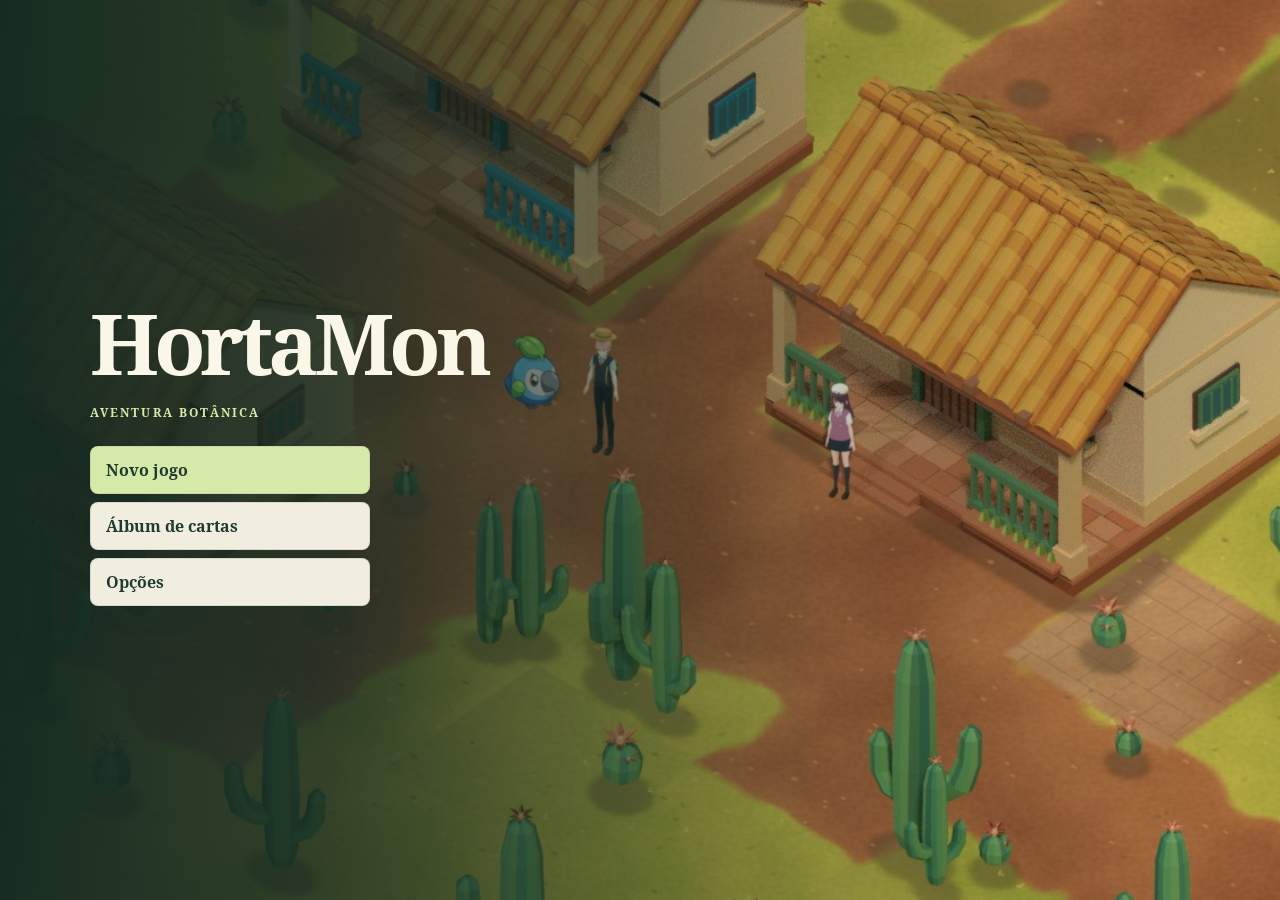
<file: index.html>
<!DOCTYPE html>
<html lang="pt-BR">
<head>
  <meta charset="UTF-8" />
  <meta name="viewport" content="width=device-width, initial-scale=1.0" />
  <title>HortaMon — Aventura Botânica</title>
  <link
    rel="icon"
    type="image/svg+xml"
    href="data:image/svg+xml,%3Csvg xmlns='http://www.w3.org/2000/svg' viewBox='0 0 64 64'%3E%3Crect x='14' y='34' width='36' height='22' rx='6' fill='%23d97706' stroke='%232b1d14' stroke-width='4'/%3E%3Crect x='10' y='28' width='44' height='10' rx='4' fill='%23f59e0b' stroke='%232b1d14' stroke-width='4'/%3E%3Cpath d='M32 28 C32 14 18 10 14 18 C12 24 24 28 32 28 Z' fill='%2322c55e' stroke='%232b1d14' stroke-width='4' stroke-linejoin='round'/%3E%3Cpath d='M32 28 C32 12 46 8 50 16 C52 22 40 28 32 28 Z' fill='%234ade80' stroke='%232b1d14' stroke-width='4' stroke-linejoin='round'/%3E%3C/svg%3E"
  />
  <link rel="manifest" href="manifest.webmanifest" />
  <link rel="apple-touch-icon" href="icons/icon-192.png" />
  <meta name="theme-color" content="#172722" />
  <meta name="mobile-web-app-capable" content="yes" />
  <meta name="apple-mobile-web-app-capable" content="yes" />
  <link rel="stylesheet" href="css/style.css?v=3d" />
  <link rel="stylesheet" href="css/mundo3d.css?v=giro" />

  <!-- Ordem exata de carregamento (compatível com file:// sem ES modules) -->
  <script defer src="js/data/types.js?v=2.5"></script>
  <script defer src="js/data/moves.js?v=2.5"></script>
  <script defer src="js/data/species.js?v=2.5"></script>
  <script defer src="js/data/world.js?v=2.5"></script>
  <script defer src="js/data/cenario-unity.js"></script>
  <script defer src="js/data/interiores-unity.js"></script>
  <script defer src="js/data/modelos-unity.js"></script>
  <script defer src="js/engine/audio.js"></script>
  <script defer src="js/data/animal-art.js?v=atlas"></script>
  <script defer src="js/data/family-art.js?v=atlas"></script>
  <script defer src="js/engine/sprites.js?v=2.4"></script>
  <script defer src="js/engine/save.js?v=diario"></script>
  <script defer src="js/engine/scenery.js?v=2.4"></script>
  <script defer src="js/vendor/three.min.js"></script>
  <script defer src="js/engine/modelos3d.js"></script>
  <script defer src="js/engine/renderer3d.js?v=giro"></script>
    <script defer src="js/engine/paisagem.js"></script>
  <script defer src="js/engine/avatar-elenco.js"></script>
  <script defer src="js/engine/movimento.js?v=giro"></script>
  <script defer src="js/engine/interiores.js?v=giro"></script>
  <script defer src="js/engine/cenario3d.js?v=giro"></script>
  <script defer src="js/engine/battle.js?v=diario"></script>
  <script defer src="js/engine/overworld.js?v=giro"></script>
  <script defer src="js/main.js?v=giro"></script>
  <link rel="stylesheet" href="css/diario.css?v=elenco" />
</head>
<body>
  <div id="app" class="app-root">
    <!-- =========================================================
         TELA 1: TÍTULO / MENU INICIAL
    ========================================================== -->
    <section id="screen-title" class="screen screen-title active" aria-label="Tela Inicial">
      <canvas id="title-scene" class="title-scene" aria-hidden="true"></canvas>

      <div class="title-layout">
        <header class="title-hero">
          <h1 class="game-logo">
            <span class="logo-horta">Horta</span><span class="logo-mon">Mon</span>
          </h1>
          <p class="game-subtitle">Aventura Botânica</p>
          <div id="title-creatures" class="title-creatures"></div>
        </header>

        <nav class="title-menu" aria-label="Menu principal">
          <button id="btn-continue" type="button" class="menu-item menu-item-main hidden">
            <span class="mi-label">Continuar</span>
            <span id="title-save-preview" class="mi-sub hidden"></span>
          </button>
          <button id="btn-new-game" type="button" class="menu-item">
            <span class="mi-label">Novo jogo</span>
          </button>
          <a id="btn-title-cards" class="menu-item" href="cartas.html?galeria=todas">
            <span class="mi-label">Álbum de cartas</span>
          </a>
          <button id="btn-title-options" type="button" class="menu-item">
            <span class="mi-label">Opções</span>
          </button>
        </nav>
      </div>

      <footer class="title-footer">
        <span></span>
        <span id="title-count-pill"></span>
      </footer>
    </section>

    <!-- =========================================================
         TELA 2: ESCOLHA DE INICIAL (PROF. POMAR)
    ========================================================== -->
    <section id="screen-starter" class="screen screen-starter" aria-label="Escolha de Inicial">
      <div class="starter-shell cartoon-card">
        <div class="prof-banner">
          <div class="prof-portrait-wrap">
            <canvas id="prof-avatar-canvas" width="68" height="68"></canvas>
          </div>
          <div class="prof-speech">
            <span class="speaker-pill">Prof. Pomar</span>
            <p>
              Bem-vindo à <strong>Vila da Horta</strong>! Escolha o seu primeiro parceiro HortaMon para explorar as rotas, completar a BotaniDex e desafiar a Mestra Flora na Arena da Estufa Dourada!
            </p>
          </div>
        </div>

        <div id="starter-grid" class="starter-grid"></div>

        <div class="starter-footer">
          <div class="triangle-hint">
            <span class="triangle-title">Vantagens dos Iniciais:</span>
            <span class="type-chip" style="--t-bg:#fee2e2;--t-color:#991b1b;--t-border:#ef4444;">🌶️ Picante</span>
            <span class="triangle-arrow">vence ➔</span>
            <span class="type-chip" style="--t-bg:#dcfce7;--t-color:#166534;--t-border:#22c55e;">🥦 Folha</span>
            <span class="triangle-arrow">vence ➔</span>
            <span class="type-chip" style="--t-bg:#e0f2fe;--t-color:#075985;--t-border:#0ea5e9;">🍉 Fresco</span>
            <span class="triangle-arrow">vence ➔</span>
            <span class="type-chip" style="--t-bg:#fee2e2;--t-color:#991b1b;--t-border:#ef4444;">🌶️ Picante</span>
          </div>
          <button id="btn-starter-back" type="button" class="btn btn-cream btn-sm">
            ← Voltar ao Menu
          </button>
        </div>
      </div>
    </section>

    <!-- =========================================================
         TELA 3: EXPLORAÇÃO (OVERWORLD)
    ========================================================== -->
    <section id="screen-overworld" class="screen screen-overworld" aria-label="Exploração do Mundo">
      <header class="top-bar cartoon-card">
        <div class="top-bar-left">
          <div class="zone-pill">
            <span class="zone-pin"><svg class="ico" viewBox="0 0 24 24" aria-hidden="true" style="color:#15803d"><path d="M12 21s-6-6.2-6-11a6 6 0 0 1 12 0c0 4.8-6 11-6 11z"/><circle cx="12" cy="10" r="2.2"/></svg></span>
            <div class="zone-texts">
              <strong id="hud-zone-name">Vila da Horta</strong>
              <small id="hud-zone-sub">Um jardim tranquilo</small>
            </div>
          </div>

          <div class="hud-counters">
            <span class="stat-pill stat-coins" title="Moedas">
              <svg class="ico" viewBox="0 0 24 24" aria-hidden="true" style="color:#ca8a04"><circle cx="12" cy="12" r="8"/><circle cx="12" cy="12" r="4"/></svg> <strong id="hud-coins">350</strong>
            </span>
            <span class="stat-pill stat-badges" title="Insígnias conquistadas">
              <svg class="ico" viewBox="0 0 24 24" aria-hidden="true" style="color:#ea580c"><path d="M8 3l4 6 4-6"/><circle cx="12" cy="15" r="5"/></svg> <strong id="hud-badges">0</strong>
            </span>
            <span class="stat-pill stat-dex" title="Espécies capturadas na BotaniDex">
              <svg class="ico" viewBox="0 0 24 24" aria-hidden="true" style="color:#0369a1"><path d="M4 5.5C4 4.7 4.7 4 5.5 4H11v16H5.5A1.5 1.5 0 0 1 4 18.5z"/><path d="M20 5.5c0-.8-.7-1.5-1.5-1.5H13v16h5.5c.8 0 1.5-.7 1.5-1.5z"/></svg> <strong id="hud-dex">1/9</strong>
            </span>
          </div>
        </div>

        <nav class="top-bar-actions" aria-label="Ações rápidas">
          <button id="btn-room-exit" type="button" class="btn btn-xs" aria-label="Sair da casa">
            <img src="arte/interface/porta.png" alt="" /> <span>Saída</span>
          </button>
          <button id="btn-open-party" type="button" class="btn btn-leaf btn-xs" title="Gerenciar Time (P)">
            <img src="arte/interface/time.png" alt="" /> <span>Time</span>
          </button>
          <button id="btn-open-bag" type="button" class="btn btn-cream btn-xs" title="Abrir Mochila (I)">
            <img src="arte/interface/mochila.png" alt="" /> <span>Mochila</span>
          </button>
          <button id="btn-open-dex" type="button" class="btn btn-sun btn-xs" title="Abrir BotaniDex (X)">
            <img src="arte/interface/indice.png" alt="" /> <span>BotaniDex</span>
          </button>
          <button id="btn-open-types" type="button" class="btn btn-cream btn-xs" title="Tabela de Tipos (T)">
            <img src="arte/interface/folha.png" alt="" /> <span>Tipos</span>
          </button>
          <button id="btn-save-game" type="button" class="btn btn-sky btn-xs" title="Salvar Progresso (K)">
            <img src="arte/interface/mapa.png" alt="" /> <span>Salvar</span>
          </button>
          <button id="btn-toggle-sound" type="button" class="btn btn-cream btn-xs btn-icon-only" title="Alternar Som (M)" aria-label="Alternar som">
            🔊
          </button>
          <div id="camera-controls" role="group" aria-label="Câmera">
            <button id="btn-rotate-left" type="button" class="btn btn-xs" aria-label="Girar câmera à esquerda" title="Girar câmera à esquerda (Q)" aria-keyshortcuts="Q">↶</button>
            <button id="btn-view-3d" type="button" class="btn btn-leaf btn-xs" aria-label="Alternar altura da câmera">Câmera baixa</button>
            <button id="btn-rotate-right" type="button" class="btn btn-xs" aria-label="Girar câmera à direita" title="Girar câmera à direita (R)" aria-keyshortcuts="R">↷</button>
          </div>
          <a class="btn btn-cream btn-xs" href="cartas.html?galeria=todas" aria-label="Álbum de cartas" title="Álbum de cartas">
            <img src="arte/interface/cartas.png" alt="" /> <span>Cartas</span>
          </a>
          <button id="btn-open-menu" type="button" class="btn btn-wood btn-xs" title="Menu e Ajuda (Esc)">
            <img src="arte/interface/menu.png" alt="" /> <span>Menu</span>
          </button>
        </nav>
      </header>

      <main class="overworld-layout">
        <div class="stage-column">
          <div class="canvas-frame cartoon-card">
            <div class="view3d-stage">
              <canvas id="overworld-canvas" width="768" height="480" aria-label="Mapa 3D"></canvas>
              <canvas id="room-canvas" class="hidden" aria-label="Interior da casa"></canvas>
              <div id="webgl-fallback" hidden role="status">O navegador está usando o mapa 2D. Ative a aceleração gráfica para jogar em 3D.</div>
            </div>

            <!-- Caixa de Diálogo RPG sobreposta -->
            <div id="dialogue-box" class="dialogue-box hidden" role="dialog" aria-live="polite">
              <div class="dialogue-portrait-wrap">
                <canvas id="dialogue-portrait" width="56" height="56"></canvas>
              </div>
              <div class="dialogue-content">
                <div class="dialogue-header">
                  <span id="dialogue-speaker" class="speaker-pill">NPC</span>
                  <span id="dialogue-page" class="dialogue-page">1/1</span>
                </div>
                <p id="dialogue-text" class="dialogue-text"></p>
                <div class="dialogue-footer">
                  <div id="dialogue-actions" class="dialogue-actions"></div>
                  <span id="dialogue-next-hint" class="dialogue-next-hint">▼ Espaço / Clique</span>
                </div>
              </div>
            </div>
          </div>

          <div class="controls-hint-bar">
            <span><strong>WASD / Setas:</strong> Andar</span>
            <span><strong>Espaço / Clique:</strong> Interagir</span>
            <span><strong>P:</strong> Time</span>
            <span><strong>I:</strong> Mochila</span>
            <span><strong>X:</strong> BotaniDex</span>
            <span><strong>T:</strong> Tipos</span>
            <span><strong>K:</strong> Salvar</span>
          </div>
        </div>

        <aside class="side-panel">
          <div class="side-card quest-card cartoon-card">
            <div class="side-card-head">
              <span class="side-title">Objetivo</span>
            </div>
            <p id="quest-text" class="quest-text">
              Explore a Vila da Horta e converse com o Prof. Pomar!
            </p>
          </div>

          <div class="side-card party-side-card cartoon-card">
            <div class="side-card-head">
              <span class="side-title">Time (<span id="sidebar-party-count">1</span>/6)</span>
              <button id="btn-sidebar-party" type="button" class="link-btn">Detalhes</button>
            </div>
            <div id="sidebar-party-list" class="sidebar-party-list"></div>
          </div>

          <div class="side-card controls-side-card cartoon-card">
            <div class="dpad" aria-label="Controles direcionais">
              <button type="button" class="dpad-btn dpad-up" data-dir="up" aria-label="Mover para cima">▲</button>
              <button type="button" class="dpad-btn dpad-left" data-dir="left" aria-label="Mover para esquerda">◀</button>
              <span class="dpad-center" aria-hidden="true"></span>
              <button type="button" class="dpad-btn dpad-right" data-dir="right" aria-label="Mover para direita">▶</button>
              <button type="button" class="dpad-btn dpad-down" data-dir="down" aria-label="Mover para baixo">▼</button>
            </div>
            <div class="interact-stack">
              <button id="btn-dpad-interact" type="button" class="btn btn-primary btn-interact">
                Interagir
                <small>(Espaço)</small>
              </button>
            </div>
          </div>
        </aside>
      </main>
    </section>

    <!-- =========================================================
         TELA 4: BATALHA POR TURNOS
    ========================================================== -->
    <section id="screen-battle" class="screen screen-battle" aria-label="Arena de Batalha">
      <div class="battle-shell">
        <header class="battle-topbar cartoon-card">
          <div class="battle-topbar-left">
            <span id="battle-type-badge" class="pill pill-leaf">🌿 Batalha Selvagem</span>
            <strong id="battle-header-title">Encontro na Grama Alta</strong>
          </div>
          <div class="battle-topbar-right">
            <button id="btn-battle-types" type="button" class="btn btn-cream btn-xs">
              ⚖️ Tipos
            </button>
            <button id="btn-battle-sound" type="button" class="btn btn-cream btn-xs btn-icon-only" aria-label="Alternar som">
              🔊
            </button>
          </div>
        </header>

        <div class="battle-stage cartoon-card">
          <div class="view3d-stage">
            <canvas id="battle-canvas" width="760" height="480" aria-label="Arena de batalha"></canvas>
          </div>

          <!-- HUD do adversário -->
          <div id="hud-enemy" class="battle-hud hud-enemy">
            <div class="hud-row-top">
              <div class="hud-name-group">
                <strong id="enemy-name">Capi</strong>
                <span id="enemy-caught-mark" class="caught-mark hidden" title="Espécie já capturada!">🏺</span>
              </div>
              <span id="enemy-level" class="lv-pill">Nv. 4</span>
            </div>
            <div class="hud-row-meta">
              <span id="enemy-type-badge" class="type-chip">🍉 Fresco</span>
              <span id="enemy-status-badge" class="status-chip hidden"></span>
              <span id="enemy-stages" class="stages-group"></span>
              <div id="enemy-party-dots" class="party-dots hidden" title="Time do oponente"></div>
            </div>
            <div class="hp-bar-wrap">
              <span class="hp-label">HP</span>
              <div class="bar-track">
                <div id="enemy-hp-fill" class="bar-fill hp-high" style="width:100%"></div>
              </div>
              <span id="enemy-hp-text" class="hp-nums">20/20</span>
            </div>
          </div>

          <!-- HUD do jogador -->
          <div id="hud-player" class="battle-hud hud-player">
            <div class="hud-row-top">
              <strong id="player-name">Pequemico</strong>
              <span id="player-level" class="lv-pill">Nv. 5</span>
            </div>
            <div class="hud-row-meta">
              <span id="player-type-badge" class="type-chip">🌶️ Picante</span>
              <span id="player-status-badge" class="status-chip hidden"></span>
              <span id="player-stages" class="stages-group"></span>
            </div>
            <div class="hp-bar-wrap">
              <span class="hp-label">HP</span>
              <div class="bar-track">
                <div id="player-hp-fill" class="bar-fill hp-high" style="width:100%"></div>
              </div>
              <span id="player-hp-text" class="hp-nums">25/25</span>
            </div>
            <div class="xp-bar-wrap">
              <span class="xp-label">XP</span>
              <div class="bar-track bar-xp">
                <div id="player-xp-fill" class="bar-fill xp-fill" style="width:0%"></div>
              </div>
            </div>
          </div>
        </div>

        <div class="battle-narration cartoon-card">
          <span class="narration-leaf" aria-hidden="true">🍃</span>
          <p id="battle-message" class="battle-message">Prepare-se para a batalha!</p>
          <span id="battle-busy-dots" class="busy-dots hidden" aria-hidden="true">
            <span></span><span></span><span></span>
          </span>
        </div>

        <div class="battle-command-deck">
          <div class="battle-tabs cartoon-card" role="tablist" aria-label="Comandos de batalha">
            <button id="btab-fight" type="button" class="btab-btn btab-fight active" data-tab="fight">
              ⚔️ Lutar
            </button>
            <button id="btab-bag" type="button" class="btab-btn btab-bag" data-tab="bag">
              🎒 Mochila
            </button>
            <button id="btab-party" type="button" class="btab-btn btab-party" data-tab="party">
              🌿 Time
            </button>
            <button id="btab-run" type="button" class="btab-btn btab-run" data-tab="run">
              🏃 Fugir
            </button>
          </div>

          <div id="battle-action-pane" class="battle-action-pane cartoon-card"></div>
        </div>
      </div>
    </section>
  </div>

  <!-- =========================================================
       MODAL GENÉRICO (Time, Mochila, Loja, Caixa, BotaniDex, Tipos, Menu)
  ========================================================== -->
  <div id="modal-backdrop" class="modal-backdrop hidden" role="dialog" aria-modal="true" aria-labelledby="modal-title">
    <div id="modal-dialog" class="modal-dialog cartoon-card">
      <header class="modal-header">
        <div class="modal-title-wrap">
          <h2 id="modal-title" class="modal-title">Título</h2>
          <p id="modal-subtitle" class="modal-subtitle hidden"></p>
        </div>
        <button id="modal-close-btn" type="button" class="btn btn-cream btn-xs btn-icon-only" aria-label="Fechar janela">
          ✕
        </button>
      </header>
      <div id="modal-body" class="modal-body"></div>
      <footer id="modal-footer" class="modal-footer hidden"></footer>
    </div>
  </div>

  <!-- =========================================================
       MODAL COMEMORATIVO DE EVOLUÇÃO
  ========================================================== -->
  <div id="evo-overlay" class="evo-overlay hidden" role="dialog" aria-modal="true" aria-labelledby="evo-title">
    <div class="evo-card cartoon-card">
      <div class="evo-rays" aria-hidden="true"></div>
      <div class="evo-badge">✨ Evolução Botânica! ✨</div>
      <h2 id="evo-title" class="evo-title">Seu HortaMon evoluiu!</h2>

      <div class="evo-stage">
        <div class="evo-mon evo-before">
          <img id="evo-from-img" alt="Antes da evolução" />
          <strong id="evo-from-name">Antes</strong>
        </div>
        <div class="evo-arrow" aria-hidden="true">➔</div>
        <div class="evo-mon evo-after">
          <img id="evo-to-img" alt="Depois da evolução" />
          <strong id="evo-to-name">Depois</strong>
          <span id="evo-to-type" class="type-chip"></span>
        </div>
      </div>

      <p id="evo-desc" class="evo-desc"></p>

      <button id="evo-confirm-btn" type="button" class="btn btn-sun btn-lg">
        🌟 Incrível!
      </button>
    </div>
  </div>

  <!-- =========================================================
       NOTIFICAÇÕES TOAST
  ========================================================== -->
  <div id="toast-container" class="toast-container" aria-live="polite"></div>
</body>
</html>
</file>
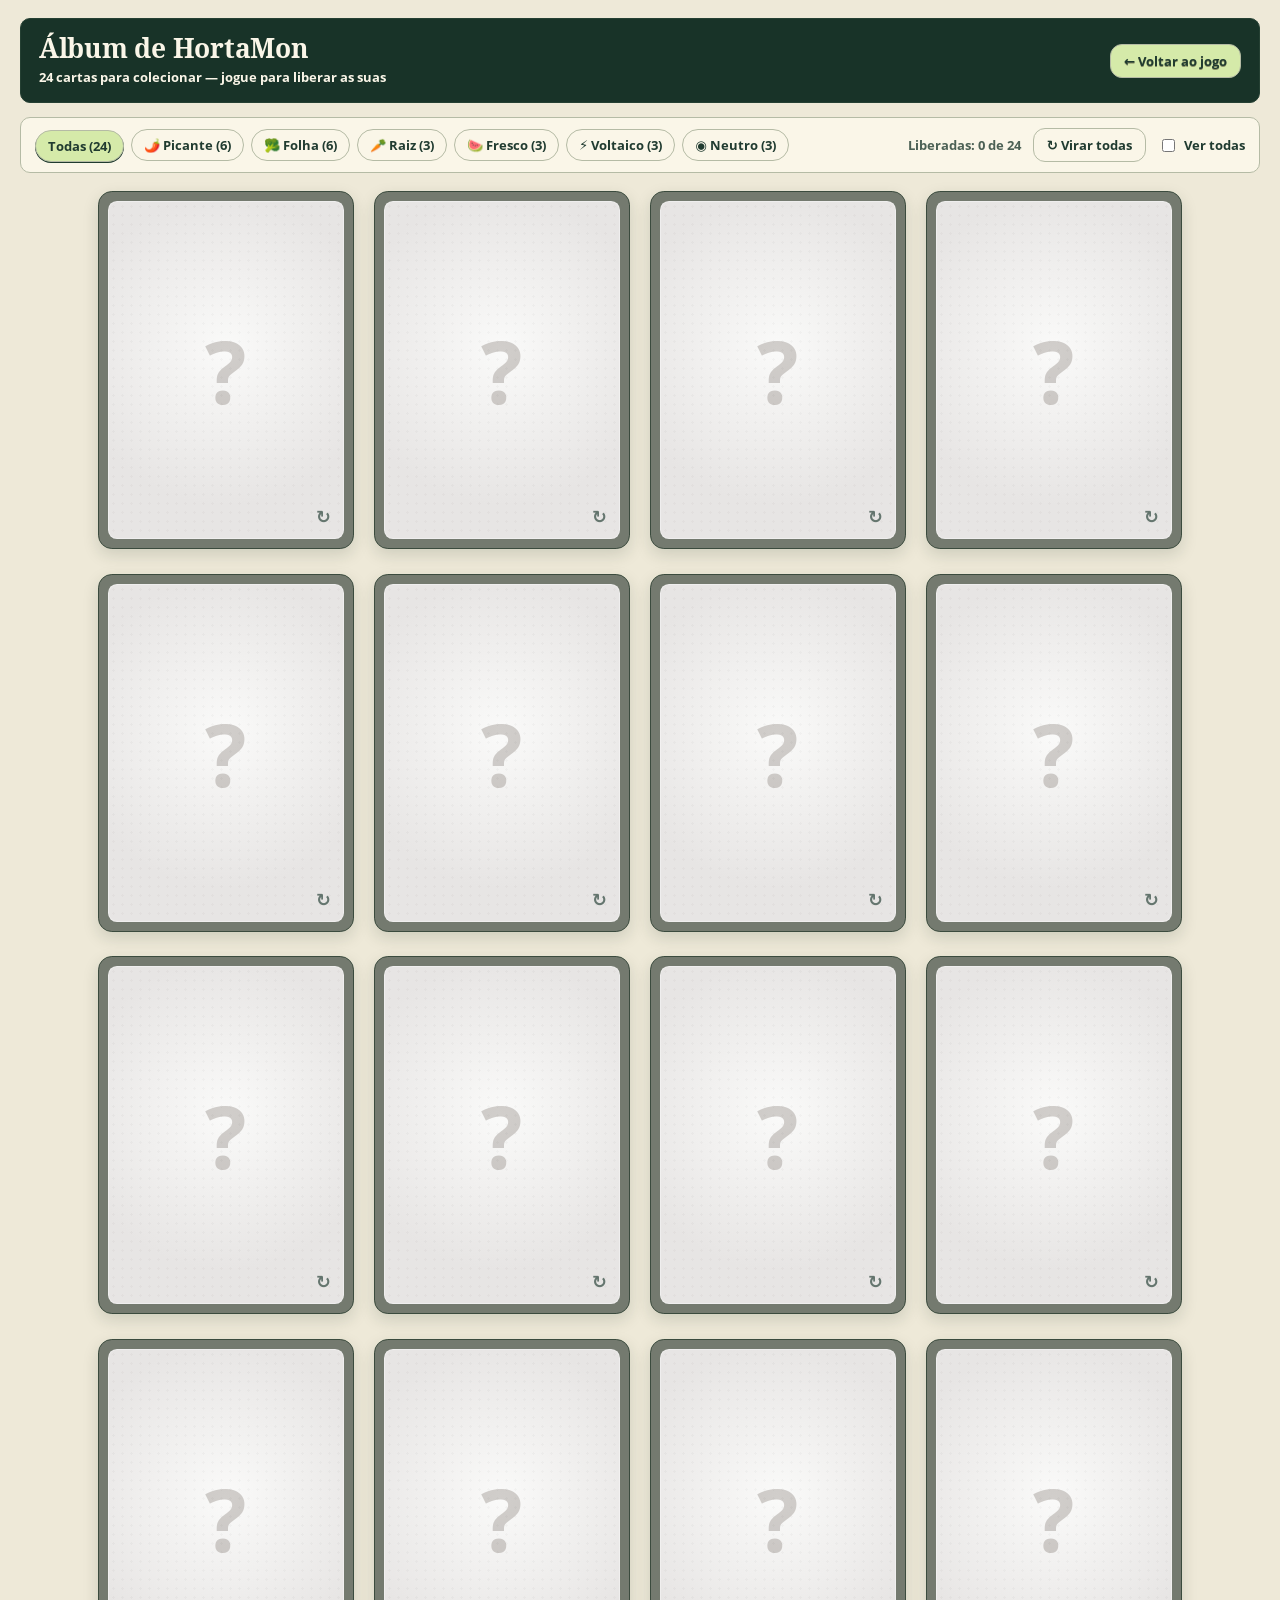
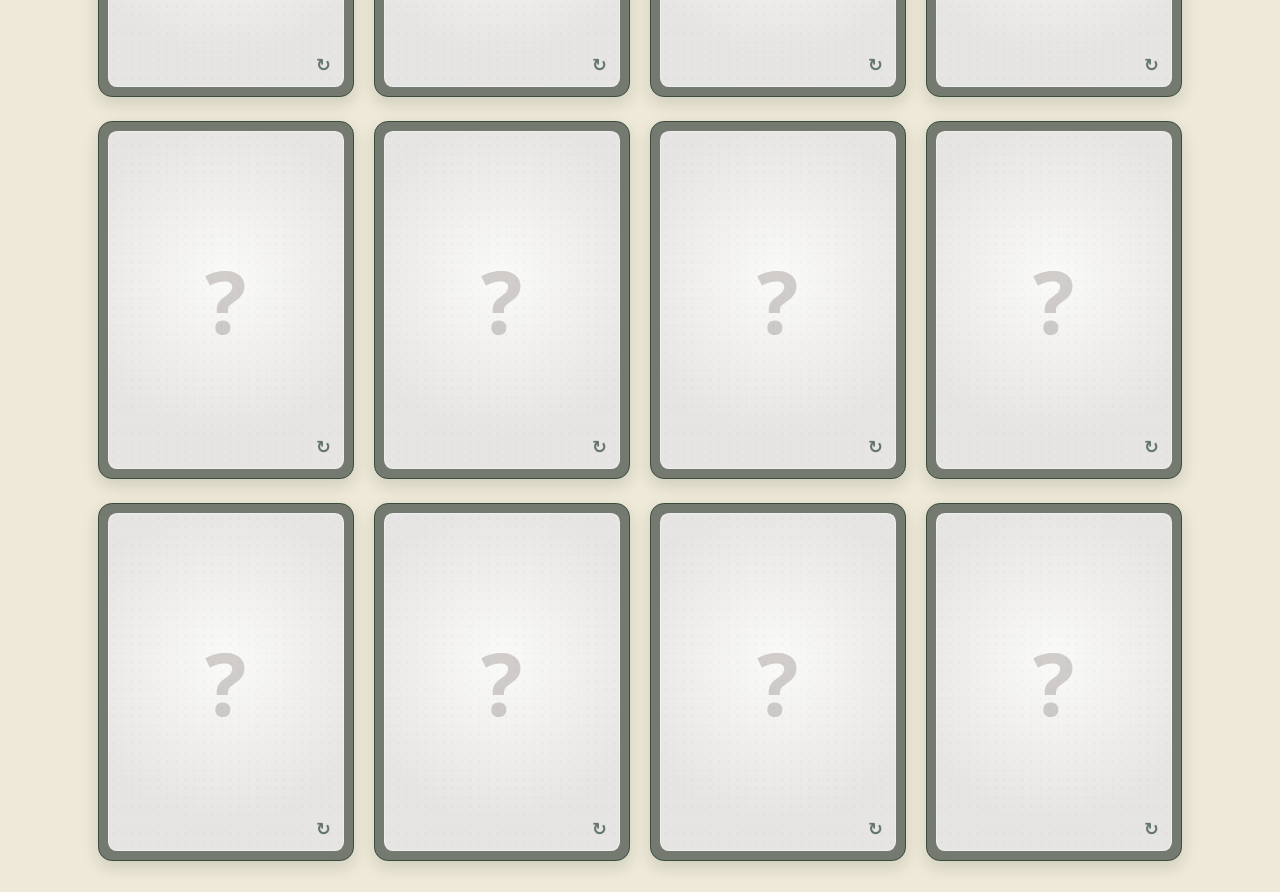
<file: cartas.html>
<!DOCTYPE html>
<html lang="pt-BR">
<head>
  <meta charset="UTF-8" />
  <meta name="viewport" content="width=device-width, initial-scale=1.0" />
  <title>HortaMon — Galeria de Cartas Colecionáveis</title>
  <link
    rel="icon"
    type="image/svg+xml"
    href="data:image/svg+xml,%3Csvg xmlns='http://www.w3.org/2000/svg' viewBox='0 0 64 64'%3E%3Crect x='14' y='34' width='36' height='22' rx='6' fill='%23d97706' stroke='%232b1d14' stroke-width='4'/%3E%3Crect x='10' y='28' width='44' height='10' rx='4' fill='%23f59e0b' stroke='%232b1d14' stroke-width='4'/%3E%3Cpath d='M32 28 C32 14 18 10 14 18 C12 24 24 28 32 28 Z' fill='%2322c55e' stroke='%232b1d14' stroke-width='4' stroke-linejoin='round'/%3E%3Cpath d='M32 28 C32 12 46 8 50 16 C52 22 40 28 32 28 Z' fill='%234ade80' stroke='%232b1d14' stroke-width='4' stroke-linejoin='round'/%3E%3C/svg%3E"
  />
  <script defer src="js/data/types.js?v=2.5"></script>
  <script defer src="js/data/moves.js?v=2.5"></script>
  <script defer src="js/data/species.js?v=2.5"></script>
  <script defer src="js/data/animal-art.js?v=atlas"></script>
  <script defer src="js/data/family-art.js?v=atlas"></script>
  <script defer src="js/engine/sprites.js?v=2.4"></script>
  <script defer src="js/engine/save.js?v=diario"></script>
  <style>
    :root {
      --ink: #25332e;
      --ink-soft: #526058;
      --cream: #f0eee5;
      --cream-warm: #e7e6dc;
      --leaf: #22c55e;
      --leaf-dark: #15803d;
      --sun: #facc15;
      --wood: #8b5a2b;
      --font-main: system-ui, 'Segoe UI', sans-serif;
    }

    *,
    *::before,
    *::after {
      box-sizing: border-box;
    }

    html,
    body {
      margin: 0;
      padding: 0;
      min-height: 100%;
      font-family: var(--font-main);
      color: var(--ink);
      background: #192b26;
      -webkit-font-smoothing: antialiased;
    }

    body {
      min-height: 100vh;
      background-attachment: fixed;
    }

    .page-wrap {
      position: relative;
      z-index: 1;
      max-width: 1400px;
      margin: 0 auto;
      padding: 18px 20px 30px;
    }

    /* Cabeçalho interativo */
    .gallery-header {
      display: flex;
      align-items: center;
      justify-content: space-between;
      flex-wrap: wrap;
      gap: 12px;
      padding: 12px 18px;
      margin-bottom: 14px;
      background: var(--cream);
      border: 1px solid #7c8e7e;
      border-radius: 8px;
    }

    .brand-block {
      display: flex;
      align-items: center;
      gap: 12px;
      flex-wrap: wrap;
    }

    .brand-title {
      margin: 0;
      font-size: 1.65rem;
      font-weight: 900;
      line-height: 1;
      letter-spacing: -0.01em;
    }

    .brand-horta {
      color: #3c624b;
    }

    .brand-mon {
      color: #8c6638;
    }

    .brand-sub {
      display: inline-flex;
      align-items: center;
      gap: 6px;
      padding: 4px 11px;
      border-radius: 999px;
      background: #dcfce7;
      border: 2px solid var(--ink);
      font-size: 0.8rem;
      font-weight: 800;
      color: var(--leaf-dark);
    }

    .header-actions {
      display: flex;
      align-items: center;
      gap: 8px;
    }

    .btn {
      display: inline-flex;
      align-items: center;
      gap: 6px;
      padding: 7px 13px;
      border-radius: 12px;
      border: 2.5px solid var(--ink);
      box-shadow: 0 3px 0 var(--ink);
      background: var(--cream);
      color: var(--ink);
      font-family: inherit;
      font-weight: 800;
      font-size: 0.84rem;
      text-decoration: none;
      cursor: pointer;
      transition: transform 0.1s ease, box-shadow 0.1s ease;
    }

    .btn:hover {
      transform: translateY(-1px);
    }

    .btn:active {
      transform: translateY(2px);
      box-shadow: 0 1px 0 var(--ink);
    }

    .btn-primary {
      background: linear-gradient(180deg, #4ade80 0%, #22c55e 100%);
      color: #ffffff;
      text-shadow: 0 1px 0 rgba(43, 29, 20, 0.45);
    }

    /* Barra de filtros por tipo */
    .filter-bar {
      display: flex;
      align-items: center;
      justify-content: space-between;
      flex-wrap: wrap;
      gap: 10px;
      margin-bottom: 18px;
      padding: 10px 14px;
      background: rgba(255, 253, 245, 0.92);
      border: 3px solid var(--ink);
      border-radius: 16px;
      box-shadow: 0 4px 0 var(--ink);
    }

    .filter-pills {
      display: flex;
      align-items: center;
      flex-wrap: wrap;
      gap: 7px;
    }

    .filter-btn {
      display: inline-flex;
      align-items: center;
      gap: 5px;
      padding: 6px 12px;
      border-radius: 999px;
      border: 2.5px solid var(--ink);
      box-shadow: 0 2.5px 0 var(--ink);
      background: var(--cream);
      color: var(--ink);
      font-family: inherit;
      font-weight: 800;
      font-size: 0.82rem;
      cursor: pointer;
      transition: transform 0.1s ease, filter 0.1s ease;
    }

    .filter-btn:hover {
      transform: translateY(-1px);
    }

    .filter-btn.active {
      background: var(--f-bg, #fde047);
      color: var(--f-color, var(--ink));
      box-shadow: 0 1px 0 var(--ink);
      transform: translateY(1px);
    }

    .filter-count {
      font-size: 0.82rem;
      font-weight: 800;
      color: var(--ink-soft);
    }

    /* Banner limpo exclusivo do modo ?sheet= */
    .sheet-banner {
      display: none;
      align-items: center;
      justify-content: space-between;
      padding: 7px 16px;
      margin-bottom: 12px;
      background: linear-gradient(180deg, #fffdf5 0%, #fef3c7 100%);
      border: 3px solid var(--ink);
      border-radius: 14px;
      box-shadow: 0 4px 0 var(--ink);
      height: 46px;
    }

    .sheet-banner-left {
      display: flex;
      align-items: center;
      gap: 10px;
    }

    .sheet-logo {
      font-size: 1.32rem;
      font-weight: 900;
      letter-spacing: -0.01em;
    }

    .sheet-subtitle {
      font-size: 0.86rem;
      font-weight: 800;
      color: var(--wood);
    }

    .sheet-pill {
      display: inline-flex;
      align-items: center;
      gap: 6px;
      padding: 3px 12px;
      border-radius: 999px;
      background: #dcfce7;
      border: 2px solid var(--ink);
      font-size: 0.82rem;
      font-weight: 900;
      color: var(--leaf-dark);
    }

    /* =====================================================================
       GRADE E CARTAS GIRATÓRIAS
       Frente: só o personagem. Verso: a ficha. Toque/clique para virar.
    ===================================================================== */
    .cards-grid {
      --card-w: 228px;
      display: grid;
      grid-template-columns: repeat(auto-fill, var(--card-w));
      justify-content: center;
      gap: 24px 20px;
    }

    .cards-grid.family-gallery {
      grid-template-columns: minmax(0, 1030px);
      gap: 30px;
    }
    .family-row {
      display: grid;
      grid-template-columns: repeat(3, minmax(0, 1fr));
      gap: clamp(5px, 2vw, 20px);
      scroll-margin-top: 16px;
    }
    .family-row figure { margin: 0; min-width: 0; }
    .family-row .tcard { width: 100%; }
    .family-row figcaption {
      margin-top: 8px;
      text-align: center;
      font-size: clamp(0.7rem, 2vw, 0.95rem);
      color: #e5ede3;
    }

    .tcard {
      position: relative;
      width: var(--card-w);
      aspect-ratio: 5 / 7;
      perspective: 1200px;
      container-type: inline-size;
      cursor: pointer;
      outline: none;
      -webkit-tap-highlight-color: transparent;
      user-select: none;
    }

    .flip-inner {
      position: relative;
      width: 100%;
      height: 100%;
      transform-style: preserve-3d;
      transition: transform 0.7s cubic-bezier(0.3, 0.85, 0.25, 1);
    }

    .tcard.flipped .flip-inner {
      transform: rotateY(180deg);
    }

    @media (hover: hover) {
      .tcard:not(.static):hover .flip-inner {
        transform: translateY(-5px);
      }
      .tcard.flipped:not(.static):hover .flip-inner {
        transform: translateY(-5px) rotateY(180deg);
      }
    }

    .tcard:focus-visible .face {
      outline: 3px solid #2563eb;
      outline-offset: 3px;
    }

    .face {
      position: absolute;
      inset: 0;
      border-radius: 6cqw;
      border: 3px solid var(--ink);
      box-shadow: 0 5px 0 var(--ink);
      overflow: hidden;
      -webkit-backface-visibility: hidden;
      backface-visibility: hidden;
    }

    .face-back {
      transform: rotateY(180deg);
    }

    /* ---------- Frente ---------- */
    .face-front {
      background: var(--t-color);
      padding: 5cqw;
    }

    .front-window {
      position: relative;
      width: 100%;
      height: 100%;
      border-radius: 3.5cqw;
      border: 2.5px solid var(--ink);
      background: radial-gradient(circle at 50% 44%, #fffdf5 0%, var(--t-bg) 52%, var(--t-color) 135%);
      overflow: hidden;
      display: flex;
      align-items: center;
      justify-content: center;
    }

    /* Textura de pontinhos, como papel de carta impressa */
    .front-window::before {
      content: '';
      position: absolute;
      inset: 0;
      background-image: radial-gradient(var(--t-dark) 1px, transparent 1.3px);
      background-size: 9px 9px;
      opacity: 0.06;
    }

    /* Brilho que acompanha o mouse */
    .front-window::after {
      content: '';
      position: absolute;
      inset: 0;
      background: radial-gradient(circle at var(--mx, 30%) var(--my, 20%), rgba(255, 255, 255, 0.55), transparent 48%);
      opacity: 0;
      transition: opacity 0.25s ease;
      pointer-events: none;
    }

    @media (hover: hover) {
      .tcard:hover .front-window::after {
        opacity: 1;
      }
    }

    .front-window img {
      position: relative;
      width: 100%;
      height: auto;
    }

    .flip-hint {
      position: absolute;
      right: 7cqw;
      bottom: 6cqw;
      font-size: 7cqw;
      font-weight: 900;
      line-height: 1;
      color: var(--ink);
      opacity: 0.3;
    }

    /* Dourado: moldura de ouro + película holográfica */
    .tcard.golden .face-front {
      background: linear-gradient(135deg, #fde68a 0%, #f59e0b 35%, #fef3c7 52%, #d97706 78%, #fcd34d 100%);
    }

    .foil {
      position: absolute;
      inset: 0;
      pointer-events: none;
      background: linear-gradient(115deg, transparent 20%, rgba(255, 0, 128, 0.35) 32%, rgba(255, 230, 0, 0.35) 42%,
        rgba(0, 255, 170, 0.35) 52%, rgba(0, 170, 255, 0.35) 62%, transparent 75%);
      background-size: 250% 250%;
      mix-blend-mode: color-dodge;
      opacity: 0.55;
      animation: foilMove 5s ease-in-out infinite alternate;
    }

    @keyframes foilMove {
      from { background-position: 0% 0%; }
      to { background-position: 100% 100%; }
    }

    /* ---------- Verso ---------- */
    .face-back {
      display: flex;
      flex-direction: column;
      background: #fffdf5;
      font-size: clamp(9px, 5.3cqw, 13px);
    }

    .back-head {
      display: flex;
      align-items: center;
      gap: 0.55em;
      padding: 0.6em 0.75em 0.55em;
      background: var(--t-bg);
      border-bottom: 2.5px solid var(--ink);
    }

    .back-thumb {
      flex: none;
      width: 2.7em;
      height: 2.7em;
      border: 2px solid var(--ink);
      border-radius: 0.6em;
      background: #fffdf5;
      overflow: hidden;
    }

    .back-thumb img {
      width: 100%;
      height: 100%;
      display: block;
    }

    .back-names {
      min-width: 0;
      display: flex;
      flex-direction: column;
    }

    .back-name {
      margin: 0;
      font-size: 1.28em;
      font-weight: 900;
      line-height: 1.05;
      white-space: nowrap;
      overflow: hidden;
      text-overflow: ellipsis;
    }

    .back-title {
      font-size: 0.78em;
      font-weight: 700;
      color: var(--ink-soft);
      white-space: nowrap;
      overflow: hidden;
      text-overflow: ellipsis;
    }

    .back-num {
      margin-left: auto;
      align-self: flex-start;
      font-size: 0.82em;
      font-weight: 900;
      color: var(--t-dark);
    }

    .back-body {
      flex: 1;
      min-height: 0;
      display: flex;
      flex-direction: column;
      gap: 0.5em;
      padding: 0.6em 0.8em 0.75em;
    }

    .back-meta {
      font-size: 0.8em;
      font-weight: 800;
      color: var(--t-dark);
    }

    .stat-list {
      display: grid;
      grid-template-columns: 2.3em 1.8em 1fr;
      align-items: center;
      gap: 0.28em 0.45em;
      font-size: 0.82em;
      font-weight: 800;
    }

    .stat-list .lbl {
      color: var(--ink-soft);
    }

    .stat-list .val {
      text-align: right;
    }

    .stat-bar {
      height: 0.6em;
      border: 1.5px solid var(--ink);
      border-radius: 99px;
      background: #efe7d2;
      overflow: hidden;
    }

    .stat-bar i {
      display: block;
      height: 100%;
      background: var(--t-color);
    }

    .back-label {
      padding-top: 0.45em;
      border-top: 1.5px dashed rgba(43, 29, 20, 0.28);
      font-size: 0.68em;
      font-weight: 900;
      letter-spacing: 0.08em;
      text-transform: uppercase;
      color: var(--ink-soft);
    }

    .move-list {
      margin: 0;
      padding: 0;
      list-style: none;
      display: flex;
      flex-direction: column;
      gap: 0.3em;
      font-size: 0.8em;
      font-weight: 800;
    }

    .move-list li {
      display: grid;
      grid-template-columns: 0.6em 1fr auto 2em;
      align-items: center;
      gap: 0.45em;
    }

    .mv-dot {
      width: 0.6em;
      height: 0.6em;
      border-radius: 50%;
      border: 1.5px solid var(--ink);
    }

    .mv-name {
      white-space: nowrap;
      overflow: hidden;
      text-overflow: ellipsis;
    }

    .mv-lv {
      font-weight: 700;
      color: var(--ink-soft);
    }

    .mv-pwr {
      text-align: right;
    }

    .matchups {
      display: flex;
      flex-direction: column;
      gap: 0.3em;
      font-size: 0.76em;
      font-weight: 800;
    }

    .matchups > div {
      display: flex;
      align-items: center;
      gap: 0.5em;
      flex-wrap: wrap;
    }

    .mu-lbl {
      min-width: 6.6em;
      color: var(--ink-soft);
      font-weight: 700;
    }

    .mu-type {
      display: inline-flex;
      align-items: center;
      gap: 0.3em;
    }

    .back-desc {
      margin: auto 0 0;
      font-size: 0.74em;
      font-weight: 600;
      font-style: italic;
      line-height: 1.3;
      color: var(--ink-soft);
    }

    .back-gold {
      font-size: 0.74em;
      font-weight: 900;
      color: #a16207;
    }

    @container (max-width: 205px) {
      .back-desc {
        display: none;
      }
    }

    /* ---------- Cartas bloqueadas ---------- */
    .tcard.locked {
      --t-color: #a8a29e;
      --t-bg: #f5f5f4;
      --t-dark: #57534e;
    }

    .tcard.locked .front-window {
      background: radial-gradient(circle at 50% 44%, #fafaf9 0%, #e7e5e4 70%);
    }

    .tcard.locked .front-window img {
      opacity: 0.85;
    }

    .locked-q {
      position: relative;
      font-size: 34cqw;
      font-weight: 900;
      color: rgba(43, 29, 20, 0.2);
    }

    .locked-msg {
      margin: auto 0;
      text-align: center;
      font-size: 0.9em;
      font-weight: 800;
      line-height: 1.35;
      color: var(--ink-soft);
    }

    /* ---------- Cabeçalho da coleção ---------- */
    .collect-bar {
      display: flex;
      align-items: center;
      gap: 10px;
      flex-wrap: wrap;
      font-weight: 800;
      font-size: 0.85rem;
      color: var(--ink-soft);
    }

    .collect-track {
      width: 160px;
      height: 12px;
      border: 2px solid var(--ink);
      border-radius: 999px;
      background: #fff;
      overflow: hidden;
    }

    .collect-fill {
      display: block;
      height: 100%;
      background: var(--leaf);
    }

    .filter-tools {
      display: flex;
      align-items: center;
      gap: 12px;
      flex-wrap: wrap;
    }

    .show-all-toggle {
      display: inline-flex;
      align-items: center;
      gap: 6px;
      font-weight: 800;
      font-size: 0.82rem;
      cursor: pointer;
    }

    @media (max-width: 560px) {
      .page-wrap {
        padding: 10px 10px 24px;
      }
      .cards-grid {
        --card-w: calc((100vw - 34px) / 2);
        gap: 16px 12px;
      }
      .family-row {
        grid-template-columns: minmax(0, 270px);
        justify-content: center;
        gap: 20px;
      }
      .filter-bar {
        gap: 8px;
      }
    }

    /* =====================================================================
       MODO ?sheet=N (folha para imprimir/recortar: frente e verso lado a lado,
       é só recortar o par, dobrar no meio e colar)
    ===================================================================== */
    body.sheet-mode {
      background: #fdf8e7;
      overflow: hidden;
    }

    body.sheet-mode::before {
      opacity: 0.1;
    }

    body.sheet-mode .page-wrap {
      width: 1400px;
      height: 820px;
      max-width: 1400px;
      padding: 14px 18px;
      overflow: hidden;
    }

    body.sheet-mode .gallery-header,
    body.sheet-mode .filter-bar {
      display: none !important;
    }

    body.sheet-mode .sheet-banner {
      display: flex;
    }

    body.sheet-mode .cards-grid {
      --card-w: 236px;
      grid-template-columns: repeat(2, auto);
      gap: 22px 48px;
    }

    .print-pair {
      display: flex;
    }

    .tcard.static {
      cursor: default;
      perspective: none;
    }

    .tcard.static .face {
      transform: none;
      box-shadow: none;
    }

    .tcard.static .flip-hint {
      display: none;
    }

    .print-pair .tcard.static:first-child .face {
      border-top-right-radius: 0;
      border-bottom-right-radius: 0;
      border-right: 1.5px dashed var(--ink);
    }

    .print-pair .tcard.static:last-child .face {
      border-top-left-radius: 0;
      border-bottom-left-radius: 0;
      border-left: 1.5px dashed var(--ink);
    }
  </style>
  <link rel="stylesheet" href="css/album-diario.css?v=atlas" />
</head>
<body>
  <div class="page-wrap">
    <header class="gallery-header">
      <div class="brand-block">
        <h1 class="brand-title">
          Álbum de HortaMon
        </h1>
        <span id="brand-sub" class="brand-sub">🃏 Álbum de Cartas Colecionáveis</span>
      </div>
      <div class="header-actions">
        <a href="index.html" class="btn btn-primary">← Voltar ao jogo</a>
      </div>
    </header>

    <section class="filter-bar" aria-label="Filtrar cartas por tipo">
      <div id="filter-pills" class="filter-pills"></div>
      <div class="filter-tools">
        <span id="filter-count" class="filter-count"></span>
        <button id="flip-all" type="button" class="btn">↻ Virar todas</button>
        <label class="show-all-toggle"><input id="show-all" type="checkbox" /> Ver todas</label>
      </div>
    </section>

    <header id="sheet-banner" class="sheet-banner">
      <div class="sheet-banner-left">
        <span class="sheet-logo">
          🌱 <span class="brand-horta">Horta</span><span class="brand-mon">Mon</span>
        </span>
        <span class="sheet-subtitle">Coleção Completa de Cartas Botânicas</span>
      </div>
      <span id="sheet-pill" class="sheet-pill">Página 1/3 • #01–#08</span>
    </header>

    <main id="cards-grid" class="cards-grid" aria-live="polite"></main>
  </div>

  <script>
    (function () {
      'use strict';

      const PAIRS_PER_SHEET = 4;

      function escapeHtml(str) {
        return String(str == null ? '' : str)
          .replace(/&/g, '&amp;')
          .replace(/</g, '&lt;')
          .replace(/>/g, '&gt;')
          .replace(/"/g, '&quot;')
          .replace(/'/g, '&#39;');
      }

      function getSheetParam(pages) {
        try {
          const params = new URLSearchParams(window.location.search);
          const s = Math.floor(Number(params.get('sheet')));
          if (s >= 1 && s <= (pages || 1)) return s;
        } catch (_) {}
        return null;
      }

      function spriteUrl(HM, id, size, silhouette, golden) {
        if (!silhouette && !golden && HM.creatureArt[id]) return HM.creatureArt[id];
        return HM.Sprites && typeof HM.Sprites.renderCreatureToDataURL === 'function'
          ? HM.Sprites.renderCreatureToDataURL(id, size, !!silhouette, !!golden)
          : '';
      }

      function pickSignatureMoves(sp, HM) {
        const learnset = Array.isArray(sp.learnset) ? sp.learnset : [];
        const unique = [];
        const seen = new Set();
        learnset.forEach((entry) => {
          if (!entry || !entry.moveId || seen.has(entry.moveId)) return;
          if (!HM.MOVES || !HM.MOVES[entry.moveId]) return;
          seen.add(entry.moveId);
          unique.push(entry);
        });
        const nonBasic = unique.filter((e) => e.moveId !== 'investida');
        const pool = nonBasic.length >= 3 ? nonBasic : unique;
        if (pool.length <= 3) return pool;
        const picks = [pool[0], pool[Math.floor(pool.length / 2)], pool[pool.length - 1]];
        return picks.filter((m, i) => m && picks.indexOf(m) === i);
      }

      function getStageLabel(sp, HM) {
        const all = HM.SPECIES_LIST || [];
        const prev = all.find((other) => other.evolvesTo === sp.id);
        const next = sp.evolvesTo && HM.SPECIES && HM.SPECIES[sp.evolvesTo];
        const age = HM.LIFE_STAGES[sp.stage].label;
        if (next) return `${age} · evolui para ${next.name} no Nv. ${sp.evolveLevel}`;
        if (prev) return `${age} · evolução de ${prev.name}`;
        return 'Estágio único';
      }

      // Lê o save do jogo (mesmo navegador) para saber o que já foi visto/capturado
      function readCollection() {
        const out = { hasSave: false, seen: {}, caught: {}, golden: {} };
        try {
          const st = window.HortaMon.loadGame();
          if (!st || !st.dex) return out;
          out.hasSave = true;
          out.seen = st.dex.seen || {};
          out.caught = st.dex.caught || {};
          (st.party || []).concat(st.box || []).forEach((c) => {
            if (c && c.golden) out.golden[c.speciesId] = true;
          });
        } catch (_) {}
        return out;
      }

      function typeOf(sp, HM) {
        return (HM.TYPES && HM.TYPES[sp.type]) || { name: sp.type, icon: '', color: '#22c55e', bg: '#dcfce7', dark: '#166534' };
      }

      function typeVars(t) {
        return `--t-color:${t.color};--t-bg:${t.bg};--t-dark:${t.dark};`;
      }

      // ---------------- Faces ----------------
      function frontFace(sp, HM, golden) {
        const type = typeOf(sp, HM);
        const stage = HM.LIFE_STAGES[sp.stage].label;
        const number = String(sp.dexNum).padStart(3, '0');
        return `
          <div class="face face-front face-identified">
            <div class="front-window">
              <div class="front-index">#${number}</div>
              <div class="front-art">
                <img src="${spriteUrl(HM, sp.id, 680, false, golden)}" alt="" draggable="false" />
              </div>
              <div class="front-identity">
                <strong class="front-name">${escapeHtml(sp.name)}</strong>
                <span class="front-meta">${escapeHtml(type.name)} · ${escapeHtml(stage)}</span>
              </div>
              ${golden ? '<span class="foil" aria-hidden="true"></span>' : ''}
              <span class="flip-hint" aria-hidden="true">↻</span>
            </div>
          </div>`;
      }

      // "Forte contra" / "Fraco contra" a partir da tabela de tipos
      function matchupLine(sp, HM) {
        const chart = HM.TYPE_CHART || {};
        const list = HM.TYPE_LIST || Object.keys(HM.TYPES || {});
        const strong = list.filter((d) => (chart[sp.type] || {})[d] >= 2);
        const weak = list.filter((a) => (chart[a] || {})[sp.type] >= 2);
        const names = (ids) =>
          ids
            .map((id) => {
              const t = HM.TYPES[id];
              return `<span class="mu-type"><span class="mv-dot" style="background:${t.color}"></span>${escapeHtml(t.name)}</span>`;
            })
            .join(' ');
        return `
          <div class="back-label">Tipos</div>
          <div class="matchups">
            <div><span class="mu-lbl">Forte contra</span>${names(strong)}</div>
            <div><span class="mu-lbl">Fraco contra</span>${names(weak)}</div>
          </div>`;
      }

      function backFace(sp, HM, golden) {
        const t = typeOf(sp, HM);
        const num = String(sp.dexNum || 0).padStart(3, '0');
        const bs = sp.baseStats || { hp: 50, atk: 50, def: 50, spd: 50 };
        const stat = (label, val) => {
          const pct = Math.max(8, Math.min(100, Math.round((val / 110) * 100)));
          return `<span class="lbl">${label}</span><span class="val">${val}</span><span class="stat-bar"><i style="width:${pct}%"></i></span>`;
        };
        const moves = pickSignatureMoves(sp, HM)
          .map((entry) => {
            const mv = HM.MOVES[entry.moveId];
            const mt = (HM.TYPES && HM.TYPES[mv.type]) || t;
            const pwr = mv.category === 'attack' ? mv.power : '—';
            return `<li title="${escapeHtml(mv.desc || '')}"><span class="mv-dot" style="background:${mt.color}"></span><span class="mv-name">${escapeHtml(mv.name)}</span><span class="mv-lv">Nv.${entry.level}</span><span class="mv-pwr">${pwr}</span></li>`;
          })
          .join('');
        return `
          <div class="face face-back">
            <header class="back-head">
              <span class="back-thumb"><img src="${spriteUrl(HM, sp.id, 72, false, golden)}" alt="" draggable="false" /></span>
              <span class="back-names">
                <h2 class="back-name">${escapeHtml(sp.name)}</h2>
                <span class="back-title">${escapeHtml(sp.title || '')}</span>
              </span>
              <span class="back-num">#${num}</span>
            </header>
            <div class="back-body">
              <div class="back-meta">${t.icon || ''} ${escapeHtml(t.name)} · ${escapeHtml(getStageLabel(sp, HM))}</div>
              <div class="stat-list">
                ${stat('HP', bs.hp)}${stat('ATK', bs.atk)}${stat('DEF', bs.def)}${stat('VEL', bs.spd)}
              </div>
              <div class="back-label">Golpes</div>
              <ul class="move-list">${moves}</ul>
              ${matchupLine(sp, HM)}
              ${golden ? '<div class="back-gold">✨ Você tem a versão Dourada</div>' : ''}
              <p class="back-desc">${escapeHtml(sp.desc || '')}</p>
            </div>
          </div>`;
      }

      function lockedFront(sp, HM, seen) {
        return `
          <div class="face face-front">
            <div class="front-window">
              ${seen ? `<img src="${spriteUrl(HM, sp.id, 520, true)}" alt="Silhueta" draggable="false" />` : '<span class="locked-q">?</span>'}
              <span class="flip-hint" aria-hidden="true">↻</span>
            </div>
          </div>`;
      }

      function lockedBack(sp, seen) {
        const num = String(sp.dexNum || 0).padStart(3, '0');
        return `
          <div class="face face-back">
            <header class="back-head">
              <span class="back-names">
                <h2 class="back-name">${seen ? escapeHtml(sp.name) : '???'}</h2>
                <span class="back-title">${seen ? 'Já visto na natureza' : 'Ainda desconhecido'}</span>
              </span>
              <span class="back-num">#${num}</span>
            </header>
            <div class="back-body">
              <p class="locked-msg">${seen ? 'Capture este HortaMon no jogo para liberar a carta.' : 'Procure na grama alta. Quem sabe ele aparece?'}</p>
            </div>
          </div>`;
      }

      function flipCard(sp, HM, opts) {
        const o = opts || {};
        const t = typeOf(sp, HM);
        const label = o.locked ? (o.seen ? sp.name : 'Carta bloqueada') : sp.name;
        const cls = ['tcard'];
        if (o.locked) cls.push('locked');
        if (o.golden) cls.push('golden');
        // Carta nunca vista fica cinza (não entrega o tipo); vista mostra a cor do tipo
        const style = o.locked && !o.seen ? '' : typeVars(t);
        return `
          <article class="${cls.join(' ')}" style="${style}" tabindex="0" role="button" aria-pressed="false" aria-label="${escapeHtml(label)} — toque para virar">
            <div class="flip-inner">
              ${o.locked ? lockedFront(sp, HM, o.seen) + lockedBack(sp, o.seen) : frontFace(sp, HM, o.golden) + backFace(sp, HM, o.golden)}
            </div>
          </article>`;
      }

      function printPair(sp, HM) {
        const t = typeOf(sp, HM);
        return `
          <div class="print-pair">
            <div class="tcard static" style="${typeVars(t)}">${frontFace(sp, HM, false)}</div>
            <div class="tcard static" style="${typeVars(t)}">${backFace(sp, HM, false)}</div>
          </div>`;
      }

      // ---------------- Interação ----------------
      function setFlipped(card, flipped) {
        card.classList.toggle('flipped', flipped);
        card.setAttribute('aria-pressed', String(flipped));
        card.querySelector('.face-front').setAttribute('aria-hidden', String(flipped));
        card.querySelector('.face-back').setAttribute('aria-hidden', String(!flipped));
      }

      function toggle(card) {
        setFlipped(card, !card.classList.contains('flipped'));
      }

      function bindCards(grid) {
        grid.addEventListener('click', (ev) => {
          const card = ev.target.closest('.tcard:not(.static)');
          if (card) toggle(card);
        });
        grid.addEventListener('keydown', (ev) => {
          if (ev.key !== 'Enter' && ev.key !== ' ') return;
          const card = ev.target.closest('.tcard:not(.static)');
          if (!card) return;
          ev.preventDefault();
          toggle(card);
        });
        grid.addEventListener('pointermove', (ev) => {
          const card = ev.target.closest('.tcard');
          if (!card || ev.pointerType !== 'mouse') return;
          const r = card.getBoundingClientRect();
          card.style.setProperty('--mx', `${Math.round(((ev.clientX - r.left) / r.width) * 100)}%`);
          card.style.setProperty('--my', `${Math.round(((ev.clientY - r.top) / r.height) * 100)}%`);
        });
      }

      async function init() {
        const HM = window.HortaMon;
        if (!HM || !Array.isArray(HM.SPECIES_LIST)) return;
        await HM.Sprites.artReady;

        const grid = document.getElementById('cards-grid');
        const filterPills = document.getElementById('filter-pills');
        const filterCount = document.getElementById('filter-count');
        const sheetPill = document.getElementById('sheet-pill');
        const total = HM.SPECIES_LIST.length;

        // Modo folha para imprimir: pares frente|verso
        const pages = Math.ceil(total / PAIRS_PER_SHEET);
        const sheet = getSheetParam(pages);
        if (sheet) {
          document.body.classList.add('sheet-mode', `sheet-${sheet}`);
          const start = (sheet - 1) * PAIRS_PER_SHEET;
          const end = Math.min(total, start + PAIRS_PER_SHEET);
          const pad = (n) => String(n).padStart(3, '0');
          sheetPill.textContent = `Folha ${sheet}/${pages} • #${pad(start + 1)}–#${pad(end)} • recorte, dobre e cole`;
          grid.innerHTML = HM.SPECIES_LIST.slice(start, end).map((sp) => printPair(sp, HM)).join('');
          return;
        }

        const col = readCollection();
        const showAllBox = document.getElementById('show-all');
        const flipAllBtn = document.getElementById('flip-all');
        const brandSub = document.getElementById('brand-sub');
        const caughtCount = HM.SPECIES_LIST.filter((sp) => col.caught[sp.id]).length;
        if (col.hasSave) {
          const pct = Math.round((caughtCount / total) * 100);
          brandSub.innerHTML = `<span class="collect-bar">Sua coleção ${caughtCount}/${total} <span class="collect-track"><span class="collect-fill" style="width:${pct}%"></span></span></span>`;
        } else {
          brandSub.textContent = `${total} cartas para colecionar — jogue para liberar as suas`;
        }

        const typeCounts = new Map();
        HM.SPECIES_LIST.forEach((sp) => typeCounts.set(sp.type, (typeCounts.get(sp.type) || 0) + 1));
        const galleryType = new URLSearchParams(location.search).get('galeria');
        let activeType = typeCounts.has(galleryType) ? galleryType : 'all';
        const preview = galleryType === 'todas' || activeType !== 'all';
        let allFlipped = false;

        function renderFilters() {
          const btns = [
            `<button type="button" class="filter-btn${activeType === 'all' ? ' active' : ''}" data-type="all" style="--f-bg:#fde047;--f-color:#2b1d14;">Todas (${total})</button>`
          ];
          (HM.TYPE_LIST || []).forEach((tid) => {
            const t = HM.TYPES[tid];
            const count = typeCounts.get(tid);
            if (!count) return;
            btns.push(
              `<button type="button" class="filter-btn${activeType === tid ? ' active' : ''}" data-type="${escapeHtml(tid)}" style="--f-bg:${t.bg};--f-color:${t.dark};">${t.icon} ${escapeHtml(t.name)} (${count})</button>`
            );
          });
          filterPills.innerHTML = btns.join('');
          filterPills.querySelectorAll('[data-type]').forEach((btn) => {
            btn.setAttribute('aria-pressed', String(btn.classList.contains('active')));
            btn.addEventListener('click', () => {
              activeType = btn.getAttribute('data-type');
              renderFilters();
              filterPills.querySelector('.active').focus({ preventScroll: true });
              renderCards();
            });
          });
        }

        function renderCards() {
          const list = activeType === 'all' ? HM.SPECIES_LIST : HM.SPECIES_LIST.filter((sp) => sp.type === activeType);
          const showAll = !!(showAllBox && showAllBox.checked);
          const unlocked = list.filter((sp) => col.caught[sp.id]).length;
          filterCount.textContent = showAll ? `${list.length} cartas (modo galeria)` : `Liberadas: ${unlocked} de ${list.length}`;
          function cardFor(sp) {
            const open = showAll || col.caught[sp.id];
            return flipCard(sp, HM, {
              locked: !open,
              seen: !!col.seen[sp.id],
              golden: open && !!col.golden[sp.id]
            });
          }
          grid.classList.toggle('family-gallery', showAll);
          if (showAll) {
            grid.innerHTML = list.filter(sp => sp.stage === 1).map(first => {
              const cards = [];
              for (let sp = first; sp; sp = HM.SPECIES[sp.evolvesTo]) {
                cards.push(cardFor(sp));
              }
              return `<section class="family-row" id="familia-${escapeHtml(first.id)}" aria-label="Família de ${escapeHtml(first.name)}">${cards.join('')}</section>`;
            }).join('');
          } else {
            grid.innerHTML = list.map(cardFor).join('');
          }
          grid.querySelectorAll('.tcard').forEach((card) => setFlipped(card, allFlipped));
        }

        if (showAllBox) {
          showAllBox.checked = preview;
          showAllBox.addEventListener('change', renderCards);
        }
        if (flipAllBtn) {
          flipAllBtn.addEventListener('click', () => {
            allFlipped = !allFlipped;
            flipAllBtn.textContent = allFlipped ? '↻ Mostrar frentes' : '↻ Virar todas';
            grid.querySelectorAll('.tcard').forEach((card) => setFlipped(card, allFlipped));
          });
        }

        bindCards(grid);
        renderFilters();
        renderCards();
        const family = document.getElementById(location.hash.slice(1));
        if (family && family.classList.contains('family-row')) family.scrollIntoView();
      }

      if (document.readyState === 'loading') {
        document.addEventListener('DOMContentLoaded', init);
      } else {
        init();
      }
    })();
  </script>
</body>
</html>
</file>
<file: css/style.css>
/* Fontes embutidas (licença OFL, arquivos em /fonts) — funcionam sem internet */
@font-face {
  font-family: 'Fredoka';
  font-style: normal;
  font-display: swap;
  font-weight: 300 700;
  src: url('../fonts/fredoka-latin-wght-normal.woff2') format('woff2');
}

@font-face {
  font-family: 'Nunito';
  font-style: normal;
  font-display: swap;
  font-weight: 200 1000;
  src: url('../fonts/nunito-latin-wght-normal.woff2') format('woff2');
}

/* ==========================================================================
   HortaMon — Aventura Botânica
   Tema Cartoon Colorido de Jardim (100% offline-friendly)
   ========================================================================== */

:root {
  --ink: #2b1d14;
  --ink-soft: #5c4333;
  --cream: #fffdf5;
  --cream-warm: #fef6df;
  --cream-deep: #f7e9c4;
  --leaf: #22c55e;
  --leaf-dark: #15803d;
  --leaf-soft: #dcfce7;
  --sun: #facc15;
  --sun-dark: #ca8a04;
  --sun-soft: #fef9c3;
  --wood: #8b5a2b;
  --wood-dark: #6b421d;
  --wood-light: #c98f55;
  --sky: #38bdf8;
  --sky-dark: #0369a1;
  --sky-soft: #e0f2fe;
  --berry: #ef4444;
  --berry-dark: #b91c1c;
  --berry-soft: #fee2e2;
  --plum: #a855f7;
  --plum-soft: #f3e8ff;

  --border-w: 3px;
  --radius-sm: 10px;
  --radius-md: 16px;
  --radius-lg: 22px;
  --shadow-cartoon: 0 4px 0 var(--ink);
  --shadow-cartoon-sm: 0 3px 0 var(--ink);
  --shadow-cartoon-lg: 0 6px 0 var(--ink);

  --font-main: 'Nunito', 'Trebuchet MS', 'Segoe UI', system-ui, -apple-system, sans-serif;
  --font-display: 'Fredoka', 'Nunito', 'Trebuchet MS', 'Segoe UI', system-ui, sans-serif;
}

*,
*::before,
*::after {
  box-sizing: border-box;
}

html,
body {
  margin: 0;
  padding: 0;
  min-height: 100%;
  font-family: var(--font-main);
  color: var(--ink);
  background:
    radial-gradient(circle at 12% 14%, rgba(254, 240, 138, 0.72) 0%, transparent 36%),
    radial-gradient(circle at 88% 12%, rgba(186, 230, 253, 0.75) 0%, transparent 38%),
    radial-gradient(circle at 50% 100%, rgba(134, 239, 172, 0.65) 0%, transparent 50%),
    linear-gradient(180deg, #e7f8de 0%, #f7fbe5 52%, #d5f3c8 100%);
  background-attachment: fixed;
  -webkit-font-smoothing: antialiased;
  user-select: none;
}

body::before {
  content: '';
  position: fixed;
  inset: 0;
  pointer-events: none;
  opacity: 0.22;
  background-image: radial-gradient(var(--leaf-dark) 1.25px, transparent 1.25px);
  background-size: 26px 26px;
  z-index: 0;
}

.app-root {
  position: relative;
  z-index: 1;
  min-height: 100vh;
  display: flex;
  flex-direction: column;
  align-items: center;
  justify-content: center;
  padding: 8px 12px;
}

.hidden {
  display: none !important;
}

/* ==========================================================================
   BASE CARTOON COMPONENTS
   ========================================================================== */

.cartoon-card {
  background: var(--cream);
  border: var(--border-w) solid var(--ink);
  border-radius: var(--radius-md);
  box-shadow: var(--shadow-cartoon);
}

.btn {
  display: inline-flex;
  align-items: center;
  justify-content: center;
  gap: 6px;
  font-family: inherit;
  font-weight: 800;
  letter-spacing: 0.01em;
  color: var(--ink);
  background: var(--cream);
  border: var(--border-w) solid var(--ink);
  border-radius: 13px;
  box-shadow: var(--shadow-cartoon-sm);
  padding: 8px 14px;
  font-size: 0.94rem;
  cursor: pointer;
  transition: transform 0.1s ease, box-shadow 0.1s ease, filter 0.12s ease;
  line-height: 1.15;
}

.btn:hover:not(:disabled) {
  transform: translateY(-1px);
  filter: brightness(1.03);
}

.btn:active:not(:disabled) {
  transform: translateY(2px);
  box-shadow: 0 1px 0 var(--ink);
}

.btn:disabled {
  opacity: 0.5;
  cursor: not-allowed;
  box-shadow: 0 2px 0 rgba(43, 29, 20, 0.45);
}

.btn-lg {
  padding: 12px 24px;
  font-size: 1.08rem;
  border-radius: 16px;
  box-shadow: var(--shadow-cartoon);
}

.btn-sm {
  padding: 7px 12px;
  font-size: 0.86rem;
  border-radius: 11px;
}

.btn-xs {
  padding: 5px 9px;
  font-size: 0.8rem;
  border-radius: 10px;
  border-width: 2.5px;
  box-shadow: 0 2.5px 0 var(--ink);
}

.btn-icon-only {
  min-width: 34px;
  padding-left: 7px;
  padding-right: 7px;
}

.btn-primary {
  background: linear-gradient(180deg, #4ade80 0%, #22c55e 100%);
  color: #ffffff;
  text-shadow: 0 1.5px 0 rgba(43, 29, 20, 0.55);
}

.btn-leaf {
  background: linear-gradient(180deg, #bbf7d0 0%, #86efac 100%);
  color: var(--ink);
}

.btn-sun {
  background: linear-gradient(180deg, #fde047 0%, #facc15 100%);
  color: var(--ink);
}

.btn-sky {
  background: linear-gradient(180deg, #bae6fd 0%, #7dd3fc 100%);
  color: var(--ink);
}

.btn-cream {
  background: linear-gradient(180deg, #fffdf5 0%, #f8edd1 100%);
  color: var(--ink);
}

.btn-wood {
  background: linear-gradient(180deg, #c98f55 0%, #9b6432 100%);
  color: #fffdf5;
  text-shadow: 0 1px 0 rgba(43, 29, 20, 0.55);
}

.btn-danger {
  background: linear-gradient(180deg, #fca5a5 0%, #ef4444 100%);
  color: #ffffff;
  text-shadow: 0 1px 0 rgba(43, 29, 20, 0.55);
}

.link-btn {
  border: none;
  background: transparent;
  color: var(--leaf-dark);
  font-family: inherit;
  font-weight: 800;
  font-size: 0.78rem;
  cursor: pointer;
  padding: 2px 4px;
  border-radius: 6px;
}

.link-btn:hover {
  background: var(--leaf-soft);
  text-decoration: underline;
}

.pill {
  display: inline-flex;
  align-items: center;
  gap: 5px;
  padding: 4px 10px;
  border-radius: 999px;
  border: 2px solid var(--ink);
  font-weight: 800;
  font-size: 0.78rem;
  box-shadow: 0 2px 0 var(--ink);
}

.pill-leaf {
  background: var(--leaf-soft);
  color: var(--leaf-dark);
}

.pill-sun {
  background: var(--sun-soft);
  color: #854d0e;
}

.pill-sky {
  background: var(--sky-soft);
  color: #075985;
}

.pill-berry {
  background: var(--berry-soft);
  color: #991b1b;
}

.type-chip {
  display: inline-flex;
  align-items: center;
  gap: 4px;
  padding: 2px 8px;
  border-radius: 999px;
  font-size: 0.74rem;
  font-weight: 800;
  background: var(--t-bg, var(--cream-warm));
  color: var(--t-color, var(--ink));
  border: 2px solid var(--t-border, var(--ink));
  line-height: 1.2;
  white-space: nowrap;
}

.status-chip {
  display: inline-flex;
  align-items: center;
  gap: 3px;
  padding: 2px 7px;
  border-radius: 999px;
  font-size: 0.7rem;
  font-weight: 900;
  border: 2px solid var(--ink);
  line-height: 1.15;
}

.status-burn {
  background: #fecaca;
  color: #991b1b;
}

.status-sleep {
  background: #e9d5ff;
  color: #6b21a8;
}

.status-paralyze {
  background: #fef08a;
  color: #854d0e;
}

.status-fainted {
  background: #e5e7eb;
  color: #374151;
}

.speaker-pill {
  display: inline-flex;
  align-items: center;
  gap: 5px;
  background: var(--sun);
  color: var(--ink);
  border: 2px solid var(--ink);
  border-radius: 999px;
  padding: 2px 10px;
  font-size: 0.78rem;
  font-weight: 900;
  box-shadow: 0 2px 0 var(--ink);
}

/* ==========================================================================
   SCREENS VISIBILITY
   ========================================================================== */

.screen {
  display: none;
  width: 100%;
  max-width: 1180px;
  animation: fadePop 0.22s ease-out;
}

.screen.active {
  display: flex;
  flex-direction: column;
  align-items: center;
}

@keyframes fadePop {
  from {
    opacity: 0;
    transform: translateY(6px) scale(0.99);
  }
  to {
    opacity: 1;
    transform: translateY(0) scale(1);
  }
}

/* ==========================================================================
   TELA 1: TÍTULO — cenário vivo ao fundo + menu de jogo
   ========================================================================== */

.screen-title {
  position: relative;
  min-height: calc(100vh - 16px);
  min-height: calc(100dvh - 16px);
  justify-content: center;
}

.title-scene {
  position: fixed;
  inset: 0;
  width: 100%;
  height: 100%;
  z-index: -1;
  display: block;
}

.title-layout {
  display: flex;
  flex-direction: column;
  align-items: center;
  gap: clamp(10px, 2.2vh, 22px);
  margin-bottom: 6vh;
}

.title-hero {
  text-align: center;
}

.title-creatures {
  display: grid;
  grid-template-columns: repeat(3, minmax(0, 1fr));
  gap: clamp(4px, 1.5vw, 14px);
  width: min(420px, 88vw);
  margin: 10px auto 0;
}

.title-creatures img {
  display: block;
  width: 100%;
  aspect-ratio: 1;
  object-fit: contain;
  filter: drop-shadow(0 3px 2px rgb(43 29 20 / 24%));
}

.game-logo {
  margin: 0;
  font-family: var(--font-display);
  font-size: clamp(3.2rem, 9vw, 6rem);
  line-height: 0.95;
  font-weight: 700;
  letter-spacing: -0.01em;
  -webkit-text-stroke: 5px var(--ink);
  paint-order: stroke fill;
  filter: drop-shadow(0 6px 0 var(--ink));
}

.logo-horta {
  color: #4ade80;
}

.logo-mon {
  color: #facc15;
}

.game-subtitle {
  display: inline-block;
  margin: 10px 0 0;
  padding: 3px 14px;
  font-family: var(--font-display);
  font-size: clamp(0.95rem, 2.2vw, 1.2rem);
  font-weight: 600;
  color: var(--cream);
  background: var(--wood);
  border: 3px solid var(--ink);
  border-radius: 10px;
  letter-spacing: 0.04em;
}

.title-menu {
  display: flex;
  flex-direction: column;
  gap: 9px;
  width: min(300px, 82vw);
}

.menu-item {
  position: relative;
  display: flex;
  flex-direction: column;
  align-items: center;
  gap: 2px;
  width: 100%;
  padding: 10px 16px;
  font-family: var(--font-display);
  font-size: 1.12rem;
  font-weight: 600;
  color: var(--ink);
  text-decoration: none;
  background: var(--cream);
  border: 3px solid var(--ink);
  border-radius: 14px;
  box-shadow: 0 4px 0 var(--ink);
  cursor: pointer;
  transition: transform 0.08s ease, box-shadow 0.08s ease, background 0.12s ease;
}

.menu-item::before {
  content: '';
  position: absolute;
  left: 14px;
  top: 50%;
  border-style: solid;
  border-width: 7px 0 7px 10px;
  border-color: transparent transparent transparent var(--ink);
  transform: translateY(-50%) scale(0);
  transition: transform 0.12s ease;
}

.menu-item:hover,
.menu-item:focus-visible {
  background: #fff7d6;
  outline: none;
}

.menu-item:hover::before,
.menu-item:focus-visible::before {
  transform: translateY(-50%) scale(1);
}

.menu-item:active {
  transform: translateY(3px);
  box-shadow: 0 1px 0 var(--ink);
}

.menu-item-main {
  background: #4ade80;
}

.menu-item-main:hover,
.menu-item-main:focus-visible {
  background: #6ee7a0;
}

.mi-sub {
  display: flex;
  align-items: center;
  gap: 6px;
  font-family: var(--font-main);
  font-size: 0.78rem;
  font-weight: 800;
  color: #14532d;
}

.mi-sub img {
  width: 26px;
  height: 26px;
  margin: -4px -3px;
}

.title-footer {
  position: fixed;
  left: 0;
  right: 0;
  bottom: 8px;
  display: flex;
  justify-content: space-between;
  padding: 0 14px;
  font-size: 0.75rem;
  font-weight: 800;
  color: rgba(20, 40, 20, 0.65);
  pointer-events: none;
}

/* Lista de opções no estilo de menu de jogo (usada nos modais de Opções e Pausa) */
.menu-list {
  display: flex;
  flex-direction: column;
  border: 2.5px solid var(--ink);
  border-radius: 14px;
  overflow: hidden;
  background: var(--cream);
}

.menu-row {
  display: flex;
  align-items: center;
  justify-content: space-between;
  gap: 10px;
  width: 100%;
  padding: 12px 14px;
  font-family: var(--font-display);
  font-size: 1rem;
  font-weight: 600;
  text-align: left;
  color: var(--ink);
  text-decoration: none;
  background: transparent;
  border: 0;
  border-bottom: 2px solid rgba(43, 29, 20, 0.12);
  cursor: pointer;
}

.menu-row:last-child {
  border-bottom: 0;
}

.menu-row:hover,
.menu-row:focus-visible {
  background: #fff7d6;
  outline: none;
}

.menu-row small {
  font-family: var(--font-main);
  font-size: 0.8rem;
  font-weight: 800;
  color: var(--ink-soft);
}

.menu-row.danger {
  color: var(--berry-dark);
}

.menu-gap {
  height: 12px;
}

.pause-summary {
  display: flex;
  flex-wrap: wrap;
  gap: 6px 14px;
  margin-bottom: 12px;
  font-size: 0.86rem;
  font-weight: 800;
  color: var(--ink-soft);
}

.pause-summary b {
  color: var(--ink);
}

.toggle-pill {
  min-width: 74px;
  padding: 3px 10px;
  border: 2px solid var(--ink);
  border-radius: 999px;
  font-family: var(--font-main);
  font-size: 0.78rem;
  font-weight: 900;
  text-align: center;
  background: var(--leaf-soft);
  color: var(--leaf-dark);
}

.toggle-pill.off {
  background: #eee;
  color: #57534e;
}

/* Ícones desenhados (substituem os emojis nos botões) */
.ico {
  width: 1.15em;
  height: 1.15em;
  flex: none;
  stroke: currentColor;
  fill: none;
  stroke-width: 2.2;
  stroke-linecap: round;
  stroke-linejoin: round;
}

/* Títulos e botões usam a fonte de display */
.btn,
.btab-btn,
.modal-title,
.side-title,
.speaker-pill,
.zone-texts strong,
.starter-head h3,
.help-box h4 {
  font-family: var(--font-display);
}

.btn {
  font-weight: 600;
}

/* ==========================================================================
   TELA 2: ESCOLHA DE INICIAL
   ========================================================================== */

.starter-shell {
  width: 100%;
  max-width: 1020px;
  padding: 16px 20px;
  box-shadow: var(--shadow-cartoon-lg);
}

.prof-banner {
  display: flex;
  align-items: center;
  gap: 14px;
  background: linear-gradient(180deg, #fefce8 0%, #fef3c7 100%);
  border: 2.5px solid var(--ink);
  border-radius: 14px;
  padding: 10px 14px;
  margin-bottom: 14px;
}

.prof-portrait-wrap {
  flex: 0 0 68px;
  width: 68px;
  height: 68px;
  background: #dcfce7;
  border: 2.5px solid var(--ink);
  border-radius: 14px;
  display: flex;
  align-items: center;
  justify-content: center;
  box-shadow: 0 3px 0 var(--ink);
}

.prof-speech p {
  margin: 5px 0 0;
  font-size: 0.92rem;
  line-height: 1.38;
  color: var(--ink);
  font-weight: 600;
}

.starter-grid {
  display: grid;
  grid-template-columns: repeat(3, minmax(0, 1fr));
  gap: 14px;
  margin-bottom: 14px;
}

.starter-card {
  display: flex;
  flex-direction: column;
  background: var(--cream);
  border: 3px solid var(--ink);
  border-radius: 18px;
  box-shadow: var(--shadow-cartoon);
  padding: 12px 14px;
  transition: transform 0.14s ease, box-shadow 0.14s ease;
  cursor: pointer;
}

.starter-card:hover {
  transform: translateY(-4px);
  box-shadow: 0 8px 0 var(--ink);
}

.starter-art-box {
  position: relative;
  height: clamp(172px, 28vw, 224px);
  border-radius: 14px;
  border: 2.5px solid var(--ink);
  background: radial-gradient(circle at 50% 42%, #ffffff 0%, var(--card-tint, #fef9c3) 100%);
  display: flex;
  align-items: center;
  justify-content: center;
  margin-bottom: 10px;
}

.starter-art-box img {
  width: 94%;
  height: 94%;
  object-fit: contain;
  transition: transform 0.2s ease;
}

.starter-card:hover .starter-art-box img {
  transform: scale(1.07) translateY(-2px);
}

.starter-head {
  display: flex;
  align-items: center;
  justify-content: space-between;
  gap: 6px;
  margin-bottom: 4px;
}

.starter-head h3 {
  margin: 0;
  font-size: 1.16rem;
  font-weight: 900;
}

.starter-title-sub {
  margin: 0 0 6px;
  font-size: 0.78rem;
  font-weight: 800;
  color: var(--wood);
}

.starter-desc {
  margin: 0 0 8px;
  font-size: 0.82rem;
  line-height: 1.35;
  color: var(--ink-soft);
  flex: 1;
}

.starter-stats {
  display: grid;
  grid-template-columns: repeat(2, 1fr);
  gap: 5px 8px;
  margin-bottom: 8px;
  padding: 7px 8px;
  background: var(--cream-warm);
  border: 2px solid var(--ink);
  border-radius: 10px;
}

.mini-stat-row {
  display: flex;
  align-items: center;
  gap: 5px;
  font-size: 0.72rem;
  font-weight: 900;
}

.mini-stat-label {
  width: 28px;
  color: var(--ink-soft);
}

.mini-stat-bar {
  flex: 1;
  height: 8px;
  background: #e7dec6;
  border: 1.5px solid var(--ink);
  border-radius: 999px;
  overflow: hidden;
}

.mini-stat-fill {
  height: 100%;
  border-radius: 999px;
}

.starter-adv {
  font-size: 0.75rem;
  font-weight: 800;
  color: var(--leaf-dark);
  background: var(--leaf-soft);
  border: 2px solid var(--leaf-dark);
  border-radius: 9px;
  padding: 4px 8px;
  margin-bottom: 10px;
  text-align: center;
}

.starter-footer {
  display: flex;
  align-items: center;
  justify-content: space-between;
  gap: 10px;
  flex-wrap: wrap;
  padding-top: 8px;
  border-top: 2px dashed rgba(43, 29, 20, 0.2);
}

.triangle-hint {
  display: flex;
  align-items: center;
  flex-wrap: wrap;
  gap: 6px;
  font-size: 0.8rem;
  font-weight: 800;
}

.triangle-title {
  color: var(--ink-soft);
}

.triangle-arrow {
  color: var(--wood);
  font-weight: 900;
}

/* ==========================================================================
   TELA 3: OVERWORLD (OTIMIZADO PARA 1280x720)
   ========================================================================== */

.screen-overworld {
  gap: 10px;
  max-width: 1126px;
}

.top-bar {
  width: 100%;
  display: flex;
  align-items: center;
  justify-content: space-between;
  gap: 10px;
  padding: 7px 12px;
  background: linear-gradient(180deg, #fffdf5 0%, #fcf2d5 100%);
}

.top-bar-left {
  display: flex;
  align-items: center;
  gap: 10px;
  flex-wrap: wrap;
}

.zone-pill {
  display: flex;
  align-items: center;
  gap: 7px;
  padding: 4px 10px;
  background: var(--leaf-soft);
  border: 2px solid var(--ink);
  border-radius: 11px;
}

.zone-pin {
  font-size: 1.05rem;
}

.zone-texts {
  display: flex;
  flex-direction: column;
  line-height: 1.1;
}

.zone-texts strong {
  font-size: 0.88rem;
  color: var(--ink);
}

.zone-texts small {
  font-size: 0.7rem;
  color: var(--leaf-dark);
  font-weight: 700;
}

.hud-counters {
  display: flex;
  align-items: center;
  gap: 6px;
}

.stat-pill {
  display: inline-flex;
  align-items: center;
  gap: 4px;
  padding: 4px 9px;
  border-radius: 10px;
  border: 2px solid var(--ink);
  font-size: 0.82rem;
  font-weight: 800;
  background: var(--cream);
}

.stat-coins {
  background: #fef9c3;
}

.stat-badges {
  background: #ffedd5;
}

.stat-dex {
  background: #e0f2fe;
}

.top-bar-actions {
  display: flex;
  align-items: center;
  gap: 6px;
  flex-wrap: wrap;
}

.overworld-layout {
  width: 100%;
  display: grid;
  grid-template-columns: minmax(0, 774px) 326px;
  gap: 12px;
  align-items: start;
  justify-content: center;
}

.stage-column {
  display: flex;
  flex-direction: column;
  gap: 6px;
}

.canvas-frame {
  position: relative;
  padding: 0;
  overflow: hidden;
  background: #5ca946;
  line-height: 0;
}

#overworld-canvas {
  display: block;
  width: 100%;
  height: auto;
  aspect-ratio: 768 / 480;
  cursor: pointer;
}

.controls-hint-bar {
  display: flex;
  align-items: center;
  justify-content: center;
  flex-wrap: wrap;
  gap: 10px;
  font-size: 0.75rem;
  font-weight: 700;
  color: var(--ink-soft);
  background: rgba(255, 253, 245, 0.86);
  border: 2px solid var(--ink);
  border-radius: 10px;
  padding: 5px 10px;
}

.controls-hint-bar strong {
  color: var(--ink);
}

/* RPG Dialogue Box sobreposta ao canvas */
.dialogue-box {
  position: absolute;
  left: 12px;
  right: 12px;
  bottom: 12px;
  display: flex;
  gap: 12px;
  align-items: stretch;
  background: linear-gradient(180deg, #fffdf5 0%, #fef5d8 100%);
  border: 3.5px solid var(--ink);
  border-radius: 16px;
  box-shadow: 0 6px 0 var(--ink);
  padding: 10px 12px;
  line-height: 1.35;
  cursor: pointer;
  z-index: 10;
  animation: slideUpPop 0.16s ease-out;
}

@keyframes slideUpPop {
  from {
    opacity: 0;
    transform: translateY(10px);
  }
  to {
    opacity: 1;
    transform: translateY(0);
  }
}

.dialogue-portrait-wrap {
  flex: 0 0 60px;
  width: 60px;
  height: 60px;
  background: #dcfce7;
  border: 2.5px solid var(--ink);
  border-radius: 12px;
  display: flex;
  align-items: center;
  justify-content: center;
  align-self: center;
}

.dialogue-content {
  flex: 1;
  min-width: 0;
  display: flex;
  flex-direction: column;
  gap: 4px;
}

.dialogue-header {
  display: flex;
  align-items: center;
  justify-content: space-between;
  gap: 8px;
}

.dialogue-page {
  font-size: 0.72rem;
  font-weight: 800;
  color: var(--ink-soft);
}

.dialogue-text {
  margin: 0;
  font-size: 0.92rem;
  font-weight: 700;
  color: var(--ink);
  min-height: 2.5em;
}

.dialogue-footer {
  display: flex;
  align-items: center;
  justify-content: space-between;
  gap: 8px;
  margin-top: 2px;
}

.dialogue-actions {
  display: flex;
  gap: 8px;
  flex-wrap: wrap;
}

.dialogue-next-hint {
  margin-left: auto;
  font-size: 0.75rem;
  font-weight: 900;
  color: var(--leaf-dark);
  animation: blinkDown 1s ease-in-out infinite;
}

@keyframes blinkDown {
  0%, 100% { transform: translateY(0); opacity: 1; }
  50% { transform: translateY(2px); opacity: 0.6; }
}

/* Painel Lateral */
.side-panel {
  display: flex;
  flex-direction: column;
  gap: 8px;
}

.side-card {
  padding: 9px 11px;
}

.side-card-head {
  display: flex;
  align-items: center;
  justify-content: space-between;
  margin-bottom: 6px;
}

.side-title {
  font-size: 0.84rem;
  font-weight: 900;
  color: var(--ink);
}

.quest-card {
  background: linear-gradient(180deg, #fefce8 0%, #fef3c7 100%);
}

.quest-text {
  margin: 0;
  font-size: 0.8rem;
  font-weight: 700;
  line-height: 1.32;
  color: var(--ink-soft);
}

.party-side-card {
  display: flex;
  flex-direction: column;
}

.sidebar-party-list {
  display: flex;
  flex-direction: column;
  gap: 5px;
  max-height: 248px;
  overflow-y: auto;
  padding-right: 2px;
}

.side-mon-row {
  display: flex;
  align-items: center;
  gap: 8px;
  padding: 4px 7px;
  background: var(--cream-warm);
  border: 2px solid var(--ink);
  border-radius: 11px;
  cursor: pointer;
  transition: transform 0.1s ease, background 0.12s ease;
}

.side-mon-row:hover {
  background: #fef9c3;
  transform: translateX(2px);
}

.side-mon-row.is-leader {
  background: #ecfdf5;
  border-color: var(--leaf-dark);
}

.side-mon-row.is-fainted {
  opacity: 0.62;
  background: #f3f4f6;
}

.side-mon-avatar {
  width: 34px;
  height: 34px;
  object-fit: contain;
  background: var(--cream);
  border: 2px solid var(--ink);
  border-radius: 9px;
  flex-shrink: 0;
}

.side-mon-info {
  flex: 1;
  min-width: 0;
}

.side-mon-top {
  display: flex;
  align-items: center;
  justify-content: space-between;
  gap: 4px;
  font-size: 0.78rem;
  font-weight: 900;
}

.side-mon-name {
  white-space: nowrap;
  overflow: hidden;
  text-overflow: ellipsis;
}

.side-mon-lv {
  color: var(--wood);
  font-size: 0.72rem;
  flex-shrink: 0;
}

.side-mon-bars {
  display: flex;
  flex-direction: column;
  gap: 3px;
  margin-top: 3px;
}

.side-hp-line {
  display: flex;
  align-items: center;
  gap: 5px;
}

.side-hp-num {
  font-size: 0.66rem;
  font-weight: 800;
  color: var(--ink-soft);
  min-width: 40px;
  text-align: right;
}

/* Controles D-Pad */
.controls-side-card {
  display: flex;
  align-items: center;
  justify-content: space-between;
  gap: 10px;
  padding: 8px 12px;
  background: linear-gradient(180deg, #fffdf5 0%, #f5ebd1 100%);
}

.dpad {
  display: grid;
  grid-template-columns: repeat(3, 36px);
  grid-template-rows: repeat(3, 34px);
  gap: 3px;
  align-items: center;
  justify-items: center;
}

.dpad-btn {
  width: 36px;
  height: 34px;
  border: 2.5px solid var(--ink);
  border-radius: 9px;
  background: linear-gradient(180deg, #fffdf5 0%, #ebdcb8 100%);
  color: var(--ink);
  font-size: 0.85rem;
  font-weight: 900;
  cursor: pointer;
  box-shadow: 0 3px 0 var(--ink);
  display: flex;
  align-items: center;
  justify-content: center;
  padding: 0;
  touch-action: none;
}

.dpad-btn:active,
.dpad-btn.pressed {
  transform: translateY(2px);
  box-shadow: 0 1px 0 var(--ink);
  background: var(--sun);
}

.dpad-up { grid-column: 2; grid-row: 1; }
.dpad-left { grid-column: 1; grid-row: 2; }
.dpad-center { grid-column: 2; grid-row: 2; font-size: 0.95rem; }
.dpad-right { grid-column: 3; grid-row: 2; }
.dpad-down { grid-column: 2; grid-row: 3; }

.interact-stack {
  flex: 1;
  display: flex;
  flex-direction: column;
}

.btn-interact {
  flex-direction: column;
  gap: 2px;
  padding: 14px 10px;
  font-size: 0.92rem;
  border-radius: 15px;
}

.btn-interact small {
  font-size: 0.7rem;
  opacity: 0.92;
  font-weight: 700;
}

/* ==========================================================================
   BARRAS DE HP / XP COMPARTILHADAS
   ========================================================================== */

.bar-track {
  flex: 1;
  height: 10px;
  background: #e5dcc5;
  border: 2px solid var(--ink);
  border-radius: 999px;
  overflow: hidden;
}

.bar-track.bar-sm {
  height: 7px;
  border-width: 1.5px;
}

.bar-track.bar-xp {
  height: 6px;
  border-width: 1.5px;
  background: #dbeafe;
}

.bar-fill {
  height: 100%;
  border-radius: 999px;
  transition: width 0.35s ease, background-color 0.35s ease;
}

.bar-fill.hp-high {
  background: linear-gradient(180deg, #4ade80 0%, #22c55e 100%);
}

.bar-fill.hp-mid {
  background: linear-gradient(180deg, #fde047 0%, #eab308 100%);
}

.bar-fill.hp-low {
  background: linear-gradient(180deg, #f87171 0%, #dc2626 100%);
}

.bar-fill.xp-fill {
  background: linear-gradient(180deg, #60a5fa 0%, #2563eb 100%);
}

/* ==========================================================================
   TELA 4: BATALHA POR TURNOS (OTIMIZADA PARA 1280x720)
   ========================================================================== */

.screen-battle {
  max-width: 900px;
}

.battle-shell {
  width: 100%;
  max-width: 820px;
  display: flex;
  flex-direction: column;
  gap: 8px;
}

.battle-topbar {
  display: flex;
  align-items: center;
  justify-content: space-between;
  gap: 10px;
  padding: 6px 12px;
  background: linear-gradient(180deg, #fffdf5 0%, #fcf2d5 100%);
}

.battle-topbar-left {
  display: flex;
  align-items: center;
  gap: 10px;
  font-size: 0.92rem;
}

.battle-topbar-right {
  display: flex;
  align-items: center;
  gap: 6px;
}

.battle-stage {
  display: grid;
  grid-template-columns: repeat(2, minmax(0, 1fr));
  align-items: stretch;
  gap: 0 4px;
  padding: 0;
  overflow: hidden;
  background: #e5f5ec;
}

#battle-canvas {
  grid-column: 1 / -1;
  grid-row: 2;
  display: block;
  width: 100%;
  height: auto;
  aspect-ratio: 760 / 480;
}

.battle-hud {
  grid-row: 1;
  min-width: 0;
  margin: 5px 5px 7px;
  background: var(--cream);
  border: 2px solid var(--ink);
  border-radius: 10px;
  box-shadow: 0 2px 0 var(--ink);
  padding: 6px 9px;
  line-height: 1.2;
}

.hud-enemy {
  grid-column: 2;
}

.hud-player {
  grid-column: 1;
}

.hud-row-top {
  display: flex;
  align-items: center;
  justify-content: space-between;
  gap: 6px;
  margin-bottom: 4px;
}

.hud-name-group {
  display: flex;
  align-items: center;
  gap: 5px;
  min-width: 0;
}

.hud-row-top strong {
  font-size: 0.98rem;
  font-weight: 900;
  white-space: nowrap;
  overflow: hidden;
  text-overflow: ellipsis;
}

.caught-mark {
  font-size: 0.9rem;
}

.lv-pill {
  font-size: 0.74rem;
  font-weight: 900;
  background: var(--sun-soft);
  border: 2px solid var(--ink);
  border-radius: 8px;
  padding: 1px 6px;
  flex-shrink: 0;
}

.hud-row-meta {
  display: flex;
  align-items: center;
  flex-wrap: wrap;
  gap: 5px;
  margin-bottom: 6px;
}

.stages-group {
  display: inline-flex;
  gap: 3px;
}

.stage-tag {
  font-size: 0.66rem;
  font-weight: 900;
  padding: 1px 5px;
  border-radius: 6px;
  border: 1.5px solid var(--ink);
}

.stage-up {
  background: #dcfce7;
  color: #166534;
}

.stage-down {
  background: #fee2e2;
  color: #991b1b;
}

.party-dots {
  margin-left: auto;
  display: inline-flex;
  gap: 4px;
  align-items: center;
}

.party-dot {
  width: 10px;
  height: 10px;
  border-radius: 50%;
  border: 2px solid var(--ink);
  background: #22c55e;
}

.party-dot.fainted {
  background: #d1d5db;
}

.hp-bar-wrap,
.xp-bar-wrap {
  display: flex;
  align-items: center;
  gap: 6px;
}

.xp-bar-wrap {
  margin-top: 4px;
}

.hp-label,
.xp-label {
  font-size: 0.68rem;
  font-weight: 900;
  color: var(--ink-soft);
  width: 18px;
}

.hp-nums {
  font-size: 0.74rem;
  font-weight: 900;
  min-width: 48px;
  text-align: right;
  color: var(--ink);
}

/* Narração da Batalha */
.battle-narration {
  display: flex;
  align-items: center;
  gap: 10px;
  padding: 9px 14px;
  min-height: 48px;
  background: linear-gradient(180deg, #fffdf5 0%, #fef4d5 100%);
}

.narration-leaf {
  font-size: 1.2rem;
  flex-shrink: 0;
}

.battle-message {
  margin: 0;
  flex: 1;
  font-size: 0.95rem;
  font-weight: 800;
  color: var(--ink);
  line-height: 1.3;
}

.busy-dots {
  display: inline-flex;
  gap: 4px;
}

.busy-dots span {
  width: 7px;
  height: 7px;
  border-radius: 50%;
  background: var(--leaf-dark);
  animation: dotBounce 0.9s infinite ease-in-out;
}

.busy-dots span:nth-child(2) { animation-delay: 0.15s; }
.busy-dots span:nth-child(3) { animation-delay: 0.3s; }

@keyframes dotBounce {
  0%, 80%, 100% { transform: scale(0.6); opacity: 0.4; }
  40% { transform: scale(1.1); opacity: 1; }
}

/* Deck de Comandos da Batalha */
.battle-command-deck {
  display: grid;
  grid-template-columns: 180px minmax(0, 1fr);
  gap: 10px;
  min-height: 164px;
}

.battle-tabs {
  display: grid;
  grid-template-columns: 1fr;
  gap: 6px;
  padding: 8px;
  background: var(--cream-warm);
}

.btab-btn {
  font-family: inherit;
  font-weight: 900;
  font-size: 0.88rem;
  padding: 8px 10px;
  border-radius: 11px;
  border: 2.5px solid var(--ink);
  box-shadow: 0 3px 0 var(--ink);
  cursor: pointer;
  display: flex;
  align-items: center;
  gap: 7px;
  background: var(--cream);
  color: var(--ink);
  transition: transform 0.1s ease, box-shadow 0.1s ease;
}

.btab-btn:hover:not(:disabled) {
  transform: translateY(-1px);
}

.btab-btn:active:not(:disabled) {
  transform: translateY(2px);
  box-shadow: 0 1px 0 var(--ink);
}

.btab-btn:disabled {
  opacity: 0.45;
  cursor: not-allowed;
}

.btab-fight.active {
  background: linear-gradient(180deg, #fecaca 0%, #fca5a5 100%);
}

.btab-bag.active {
  background: linear-gradient(180deg, #fef08a 0%, #fde047 100%);
}

.btab-party.active {
  background: linear-gradient(180deg, #bbf7d0 0%, #86efac 100%);
}

.btab-run {
  background: linear-gradient(180deg, #e0f2fe 0%, #bae6fd 100%);
}

.battle-action-pane {
  padding: 10px;
  background: var(--cream);
  display: flex;
  flex-direction: column;
  justify-content: center;
}

.moves-grid {
  display: grid;
  grid-template-columns: repeat(2, minmax(0, 1fr));
  gap: 8px;
}

.move-card {
  position: relative;
  display: flex;
  flex-direction: column;
  gap: 5px;
  padding: 8px 10px;
  text-align: left;
  font-family: inherit;
  background: var(--m-bg, var(--cream-warm));
  border: 2.5px solid var(--ink);
  border-radius: 13px;
  box-shadow: 0 3px 0 var(--ink);
  cursor: pointer;
  color: var(--ink);
  transition: transform 0.1s ease, box-shadow 0.1s ease, filter 0.1s ease;
}

.move-card:hover:not(:disabled) {
  transform: translateY(-2px);
  filter: brightness(1.03);
}

.move-card:active:not(:disabled) {
  transform: translateY(2px);
  box-shadow: 0 1px 0 var(--ink);
}

.move-card:disabled {
  opacity: 0.48;
  cursor: not-allowed;
}

.move-card-top {
  display: flex;
  align-items: center;
  justify-content: space-between;
  gap: 6px;
}

.move-name {
  font-size: 0.92rem;
  font-weight: 900;
  color: var(--ink);
}

.move-eff-badge {
  font-size: 0.67rem;
  font-weight: 900;
  padding: 2px 6px;
  border-radius: 999px;
  border: 2px solid var(--ink);
  white-space: nowrap;
}

.eff-super {
  background: #22c55e;
  color: #ffffff;
}

.eff-weak {
  background: #e5e7eb;
  color: #991b1b;
}

.eff-status {
  background: #e0f2fe;
  color: #075985;
}

.move-card-bottom {
  display: flex;
  align-items: center;
  justify-content: space-between;
  gap: 6px;
  font-size: 0.74rem;
  font-weight: 800;
  color: var(--ink-soft);
}

.move-meta-right {
  display: inline-flex;
  align-items: center;
  gap: 8px;
}

.battle-items-grid {
  display: grid;
  grid-template-columns: repeat(auto-fill, minmax(175px, 1fr));
  gap: 7px;
  max-height: 152px;
  overflow-y: auto;
  padding-right: 2px;
}

.battle-item-btn {
  display: flex;
  align-items: center;
  gap: 8px;
  padding: 7px 9px;
  text-align: left;
  font-family: inherit;
  background: var(--cream-warm);
  border: 2.5px solid var(--ink);
  border-radius: 12px;
  box-shadow: 0 3px 0 var(--ink);
  cursor: pointer;
  color: var(--ink);
}

.battle-item-btn:hover:not(:disabled) {
  background: #fef9c3;
  transform: translateY(-1px);
}

.battle-item-btn:disabled {
  opacity: 0.45;
  cursor: not-allowed;
}

.battle-item-icon {
  font-size: 1.35rem;
  flex-shrink: 0;
}

.battle-item-meta {
  min-width: 0;
  flex: 1;
}

.battle-item-meta strong {
  display: block;
  font-size: 0.8rem;
  font-weight: 900;
}

.battle-item-meta small {
  display: block;
  font-size: 0.69rem;
  color: var(--ink-soft);
  font-weight: 700;
}

.battle-qty {
  font-size: 0.76rem;
  font-weight: 900;
  background: var(--cream);
  border: 2px solid var(--ink);
  border-radius: 8px;
  padding: 2px 6px;
}

.battle-pane-header {
  display: flex;
  align-items: center;
  justify-content: space-between;
  gap: 8px;
  margin-bottom: 7px;
  font-size: 0.82rem;
  font-weight: 900;
}

.must-switch-banner {
  background: #fef08a;
  border: 2px solid var(--ink);
  border-radius: 9px;
  padding: 4px 9px;
  font-size: 0.78rem;
  font-weight: 900;
  margin-bottom: 7px;
}

.battle-party-grid {
  display: grid;
  grid-template-columns: repeat(3, minmax(0, 1fr));
  gap: 7px;
}

.battle-party-btn {
  display: flex;
  align-items: center;
  gap: 7px;
  padding: 6px 8px;
  text-align: left;
  font-family: inherit;
  background: var(--cream-warm);
  border: 2.5px solid var(--ink);
  border-radius: 12px;
  box-shadow: 0 3px 0 var(--ink);
  cursor: pointer;
  color: var(--ink);
}

.battle-party-btn:hover:not(:disabled) {
  background: #dcfce7;
  transform: translateY(-1px);
}

.battle-party-btn:disabled {
  opacity: 0.5;
  cursor: not-allowed;
}

.battle-party-btn.is-active {
  background: #dbeafe;
}

.battle-party-btn img {
  width: 34px;
  height: 34px;
  object-fit: contain;
  flex-shrink: 0;
}

.battle-party-info {
  min-width: 0;
  flex: 1;
}

.battle-party-info strong {
  display: block;
  font-size: 0.76rem;
  white-space: nowrap;
  overflow: hidden;
  text-overflow: ellipsis;
}

.battle-party-info small {
  display: block;
  font-size: 0.68rem;
  font-weight: 800;
  color: var(--ink-soft);
}

/* ==========================================================================
   MODAIS (Time, Mochila, Loja, Caixa, BotaniDex, Tipos, Menu)
   ========================================================================== */

.modal-backdrop {
  position: fixed;
  inset: 0;
  z-index: 60;
  background: rgba(43, 29, 20, 0.58);
  backdrop-filter: blur(3px);
  display: flex;
  align-items: center;
  justify-content: center;
  padding: 16px;
  animation: fadeIn 0.16s ease-out;
}

@keyframes fadeIn {
  from { opacity: 0; }
  to { opacity: 1; }
}

.modal-dialog {
  width: 100%;
  max-width: 820px;
  max-height: min(88vh, 660px);
  display: flex;
  flex-direction: column;
  overflow: hidden;
  box-shadow: 0 8px 0 var(--ink);
  animation: popModal 0.18s ease-out;
}

.modal-dialog.modal-wide {
  max-width: 960px;
}

.modal-dialog.modal-narrow {
  max-width: 500px;
}

@keyframes popModal {
  from { transform: scale(0.95) translateY(8px); opacity: 0; }
  to { transform: scale(1) translateY(0); opacity: 1; }
}

.modal-header {
  display: flex;
  align-items: center;
  justify-content: space-between;
  gap: 12px;
  padding: 12px 16px;
  background: linear-gradient(180deg, #fef9c3 0%, #fde68a 100%);
  border-bottom: 3px solid var(--ink);
}

.modal-title {
  margin: 0;
  font-size: 1.16rem;
  font-weight: 900;
}

.modal-subtitle {
  margin: 2px 0 0;
  font-size: 0.8rem;
  font-weight: 700;
  color: var(--ink-soft);
}

.modal-body {
  padding: 14px 16px;
  overflow-y: auto;
  flex: 1;
  background: var(--cream);
}

.modal-footer {
  display: flex;
  align-items: center;
  justify-content: flex-end;
  gap: 8px;
  padding: 10px 16px;
  background: var(--cream-warm);
  border-top: 2.5px solid var(--ink);
}

/* Modal: Time */
.party-modal-layout {
  display: grid;
  grid-template-columns: 1.05fr 1fr;
  gap: 14px;
}

.party-cards-list {
  display: flex;
  flex-direction: column;
  gap: 8px;
}

.party-slot-card {
  display: flex;
  align-items: center;
  gap: 10px;
  padding: 8px 10px;
  background: var(--cream-warm);
  border: 2.5px solid var(--ink);
  border-radius: 13px;
  cursor: pointer;
  transition: transform 0.1s ease, background 0.12s ease;
}

.party-slot-card:hover {
  transform: translateX(2px);
}

.party-slot-card.selected {
  background: #dcfce7;
  box-shadow: 0 3px 0 var(--ink);
}

.party-slot-card img {
  width: 48px;
  height: 48px;
  object-fit: contain;
  background: var(--cream);
  border: 2px solid var(--ink);
  border-radius: 11px;
}

.party-slot-main {
  flex: 1;
  min-width: 0;
}

.party-slot-top {
  display: flex;
  align-items: center;
  gap: 6px;
  flex-wrap: wrap;
}

.leader-star {
  background: var(--sun);
  border: 1.5px solid var(--ink);
  border-radius: 6px;
  padding: 1px 5px;
  font-size: 0.66rem;
  font-weight: 900;
}

.party-detail-box {
  background: var(--cream-warm);
  border: 2.5px solid var(--ink);
  border-radius: 15px;
  padding: 12px 14px;
  display: flex;
  flex-direction: column;
  gap: 10px;
}

.detail-hero {
  display: flex;
  align-items: center;
  gap: 12px;
}

.detail-hero img {
  width: 82px;
  height: 82px;
  object-fit: contain;
  background: var(--cream);
  border: 2.5px solid var(--ink);
  border-radius: 15px;
  box-shadow: 0 3px 0 var(--ink);
}

.detail-moves-grid {
  display: grid;
  grid-template-columns: repeat(2, minmax(0, 1fr));
  gap: 6px;
}

.detail-move-pill {
  padding: 6px 8px;
  border: 2px solid var(--ink);
  border-radius: 10px;
  background: var(--cream);
  font-size: 0.76rem;
}

.detail-move-pill strong {
  display: block;
}

.detail-move-pill small {
  color: var(--ink-soft);
  font-weight: 700;
}

.quick-heal-row {
  display: flex;
  flex-wrap: wrap;
  gap: 6px;
}

/* Modal: Mochila & Loja */
.items-list-grid {
  display: grid;
  grid-template-columns: repeat(auto-fill, minmax(230px, 1fr));
  gap: 10px;
}

.item-card {
  display: flex;
  flex-direction: column;
  gap: 8px;
  padding: 11px 12px;
  background: var(--cream-warm);
  border: 2.5px solid var(--ink);
  border-radius: 14px;
  box-shadow: 0 3px 0 var(--ink);
}

.item-card-head {
  display: flex;
  align-items: center;
  gap: 9px;
}

.item-icon-badge {
  width: 42px;
  height: 42px;
  display: flex;
  align-items: center;
  justify-content: center;
  font-size: 1.45rem;
  background: var(--cream);
  border: 2px solid var(--ink);
  border-radius: 11px;
  flex-shrink: 0;
}

.item-card-desc {
  margin: 0;
  font-size: 0.79rem;
  color: var(--ink-soft);
  line-height: 1.35;
  flex: 1;
}

.item-card-foot {
  display: flex;
  align-items: center;
  justify-content: space-between;
  gap: 6px;
}

.shop-wallet-bar {
  display: flex;
  align-items: center;
  justify-content: space-between;
  flex-wrap: wrap;
  gap: 8px;
  padding: 9px 12px;
  margin-bottom: 12px;
  background: #fef9c3;
  border: 2.5px solid var(--ink);
  border-radius: 12px;
  font-weight: 900;
}

.bag-target-picker {
  margin-top: 12px;
  padding: 10px 12px;
  background: #ecfdf5;
  border: 2.5px solid var(--ink);
  border-radius: 13px;
}

/* Modal: Caixa da Estufa */
.box-split {
  display: grid;
  grid-template-columns: 1fr 1fr;
  gap: 14px;
}

.box-col {
  background: var(--cream-warm);
  border: 2.5px solid var(--ink);
  border-radius: 14px;
  padding: 10px 12px;
  display: flex;
  flex-direction: column;
  gap: 8px;
}

.box-col h3 {
  margin: 0;
  font-size: 0.94rem;
}

.box-mon-row {
  display: flex;
  align-items: center;
  gap: 8px;
  padding: 6px 8px;
  background: var(--cream);
  border: 2px solid var(--ink);
  border-radius: 11px;
}

.box-mon-row img {
  width: 38px;
  height: 38px;
  object-fit: contain;
}

.box-mon-info {
  flex: 1;
  min-width: 0;
}

.box-mon-info strong {
  display: block;
  font-size: 0.84rem;
}

.box-mon-info small {
  font-size: 0.72rem;
  color: var(--ink-soft);
  font-weight: 700;
}

/* Modal: BotaniDex */
.dex-toolbar {
  display: flex;
  align-items: center;
  justify-content: space-between;
  flex-wrap: wrap;
  gap: 8px;
  margin-bottom: 10px;
}

.dex-filters {
  display: flex;
  gap: 6px;
  flex-wrap: wrap;
}

.dex-layout {
  display: grid;
  grid-template-columns: 1.25fr 1fr;
  gap: 14px;
  align-items: start;
}

.dex-grid {
  display: grid;
  grid-template-columns: repeat(auto-fill, minmax(92px, 1fr));
  gap: 8px;
  max-height: 430px;
  overflow-y: auto;
  padding: 2px 4px 4px 2px;
}

.dex-tile {
  position: relative;
  display: flex;
  flex-direction: column;
  align-items: center;
  gap: 3px;
  padding: 7px 5px 6px;
  background: var(--cream-warm);
  border: 2.5px solid var(--ink);
  border-radius: 12px;
  cursor: pointer;
  font-family: inherit;
  color: var(--ink);
  transition: transform 0.1s ease;
}

.dex-tile:hover {
  transform: translateY(-2px);
}

.dex-tile.selected {
  background: #fef08a;
  box-shadow: 0 3px 0 var(--ink);
}

.dex-tile.is-caught {
  background: #ecfdf5;
}

.dex-tile.is-caught.selected {
  background: #fef08a;
}

.dex-tile img {
  width: 54px;
  height: 54px;
  object-fit: contain;
}

.dex-num {
  position: absolute;
  top: 4px;
  left: 5px;
  font-size: 0.62rem;
  font-weight: 900;
  color: var(--ink-soft);
}

.dex-badge {
  position: absolute;
  top: 3px;
  right: 4px;
  font-size: 0.78rem;
}

.dex-tile-name {
  font-size: 0.72rem;
  font-weight: 900;
  text-align: center;
  max-width: 100%;
  white-space: nowrap;
  overflow: hidden;
  text-overflow: ellipsis;
}

.dex-detail-panel {
  background: var(--cream-warm);
  border: 2.5px solid var(--ink);
  border-radius: 15px;
  padding: 12px 14px;
  display: flex;
  flex-direction: column;
  gap: 10px;
}

.dex-detail-top {
  display: flex;
  align-items: center;
  gap: 12px;
}

.dex-detail-top img {
  width: clamp(100px, 32vw, 158px);
  height: auto;
  aspect-ratio: 1;
  object-fit: contain;
  flex-shrink: 0;
  background: var(--cream);
  border: 2.5px solid var(--ink);
  border-radius: 16px;
  box-shadow: 0 3px 0 var(--ink);
}

.evo-chain {
  display: flex;
  align-items: center;
  flex-wrap: wrap;
  gap: 6px;
}

.evo-node {
  display: flex;
  flex-direction: column;
  align-items: center;
  padding: 5px 7px;
  background: var(--cream);
  border: 2px solid var(--ink);
  border-radius: 10px;
  cursor: pointer;
  min-width: 72px;
}

.evo-node.current {
  background: #fef08a;
}

.evo-node img {
  width: 40px;
  height: 40px;
  object-fit: contain;
}

.evo-node span {
  font-size: 0.68rem;
  font-weight: 900;
}

.evo-chain-arrow {
  font-size: 0.72rem;
  font-weight: 900;
  color: var(--wood);
  text-align: center;
}

.stat-bars-list {
  display: flex;
  flex-direction: column;
  gap: 5px;
}

.stat-row {
  display: grid;
  grid-template-columns: 44px 32px 1fr;
  align-items: center;
  gap: 6px;
  font-size: 0.76rem;
  font-weight: 900;
}

/* Modal: Tabela de Tipos */
.type-cards-grid {
  display: grid;
  grid-template-columns: repeat(auto-fill, minmax(235px, 1fr));
  gap: 10px;
  margin-bottom: 14px;
}

.type-info-card {
  padding: 10px 12px;
  border: 2.5px solid var(--ink);
  border-radius: 14px;
  background: var(--cream-warm);
  box-shadow: 0 3px 0 var(--ink);
  display: flex;
  flex-direction: column;
  gap: 6px;
}

.type-rel-line {
  display: flex;
  align-items: center;
  flex-wrap: wrap;
  gap: 4px;
  font-size: 0.74rem;
  font-weight: 800;
}

.type-matrix-wrap {
  overflow-x: auto;
}

.type-matrix {
  width: 100%;
  border-collapse: collapse;
  font-size: 0.76rem;
  font-weight: 800;
  text-align: center;
}

.type-matrix th,
.type-matrix td {
  border: 2px solid var(--ink);
  padding: 5px 6px;
}

.type-matrix th {
  background: var(--cream-warm);
}

.cell-2x {
  background: #bbf7d0;
  color: #166534;
}

.cell-half {
  background: #fee2e2;
  color: #991b1b;
}

.cell-1x {
  background: var(--cream);
  color: #9ca3af;
}

/* Modal: Ajuda / Menu */
.menu-actions-stack {
  display: flex;
  flex-direction: column;
  gap: 9px;
}

.help-grid {
  display: grid;
  grid-template-columns: repeat(auto-fit, minmax(220px, 1fr));
  gap: 10px;
}

.help-box {
  background: var(--cream-warm);
  border: 2px solid var(--ink);
  border-radius: 12px;
  padding: 10px 12px;
}

.help-box h4 {
  margin: 0 0 6px;
  font-size: 0.9rem;
}

.help-box ul {
  margin: 0;
  padding-left: 18px;
  font-size: 0.81rem;
  line-height: 1.45;
  color: var(--ink-soft);
  font-weight: 600;
}

/* ==========================================================================
   MODAL COMEMORATIVO DE EVOLUÇÃO
   ========================================================================== */

.evo-overlay {
  position: fixed;
  inset: 0;
  z-index: 90;
  background: rgba(43, 29, 20, 0.72);
  backdrop-filter: blur(4px);
  display: flex;
  align-items: center;
  justify-content: center;
  padding: 16px;
}

.evo-card {
  position: relative;
  width: 100%;
  max-width: 540px;
  padding: 24px 26px;
  text-align: center;
  background: radial-gradient(circle at 50% 35%, #fffbeb 0%, #fef3c7 60%, #fde68a 100%);
  box-shadow: 0 8px 0 var(--ink);
  overflow: hidden;
  animation: popModal 0.25s ease-out;
}

.evo-rays {
  position: absolute;
  inset: -40%;
  background: repeating-conic-gradient(
    from 0deg,
    rgba(255, 255, 255, 0.36) 0deg 14deg,
    transparent 14deg 28deg
  );
  animation: gentleSpin 18s linear infinite;
  pointer-events: none;
}

.evo-card > *:not(.evo-rays) {
  position: relative;
  z-index: 1;
}

.evo-badge {
  display: inline-block;
  padding: 4px 14px;
  border-radius: 999px;
  background: #22c55e;
  color: #ffffff;
  border: 2.5px solid var(--ink);
  font-weight: 900;
  font-size: 0.86rem;
  box-shadow: 0 3px 0 var(--ink);
  margin-bottom: 8px;
}

.evo-title {
  margin: 0 0 14px;
  font-size: 1.45rem;
  font-weight: 900;
}

.evo-stage {
  display: flex;
  align-items: center;
  justify-content: center;
  gap: 16px;
  margin-bottom: 14px;
}

.evo-mon {
  display: flex;
  flex-direction: column;
  align-items: center;
  gap: 6px;
  padding: 12px 14px;
  background: var(--cream);
  border: 3px solid var(--ink);
  border-radius: 18px;
  box-shadow: 0 4px 0 var(--ink);
  min-width: 150px;
}

.evo-before {
  opacity: 0.85;
}

.evo-after {
  background: linear-gradient(180deg, #ffffff 0%, #ecfdf5 100%);
  animation: evoCelebrate 1.6s ease-in-out infinite;
}

@keyframes evoCelebrate {
  0%, 100% { transform: translateY(0) scale(1); }
  50% { transform: translateY(-5px) scale(1.04); }
}

.evo-mon img {
  width: 108px;
  height: 108px;
  object-fit: contain;
}

.evo-arrow {
  font-size: 2rem;
  font-weight: 900;
  color: var(--leaf-dark);
  text-shadow: 0 2px 0 var(--cream);
}

.evo-desc {
  margin: 0 0 16px;
  font-size: 0.9rem;
  font-weight: 700;
  color: var(--ink-soft);
}

/* ==========================================================================
   TOASTS
   ========================================================================== */

.toast-container {
  position: fixed;
  top: 14px;
  left: 50%;
  transform: translateX(-50%);
  z-index: 100;
  display: flex;
  flex-direction: column;
  align-items: center;
  gap: 8px;
  pointer-events: none;
}

.toast {
  display: inline-flex;
  align-items: center;
  gap: 8px;
  padding: 9px 16px;
  background: var(--cream);
  color: var(--ink);
  border: 3px solid var(--ink);
  border-radius: 999px;
  box-shadow: 0 4px 0 var(--ink);
  font-size: 0.88rem;
  font-weight: 900;
  animation: toastIn 0.2s ease-out;
}

.toast-success {
  background: #dcfce7;
}

.toast-gold {
  background: #fef08a;
}

.toast-error {
  background: #fee2e2;
}

.toast.fade-out {
  opacity: 0;
  transform: translateY(-8px);
  transition: opacity 0.25s ease, transform 0.25s ease;
}

@keyframes toastIn {
  from { opacity: 0; transform: translateY(-10px) scale(0.95); }
  to { opacity: 1; transform: translateY(0) scale(1); }
}

/* ==========================================================================
   RESPONSIVO
   ========================================================================== */

@media (max-width: 1060px) {
  .overworld-layout {
    grid-template-columns: 1fr;
  }
  .side-panel {
    display: grid;
    grid-template-columns: 1fr 1fr;
    gap: 10px;
  }
  .quest-card {
    grid-column: 1 / -1;
  }
}

@media (max-width: 820px) {
  .starter-grid {
    grid-template-columns: 1fr;
  }
  .battle-command-deck {
    grid-template-columns: 1fr;
  }
  .battle-tabs {
    grid-template-columns: repeat(4, 1fr);
  }
  .party-modal-layout,
  .dex-layout,
  .box-split {
    grid-template-columns: 1fr;
  }
}

@media (max-width: 600px) {
  .side-panel {
    grid-template-columns: 1fr;
  }
  .top-bar-actions .btn span {
    display: none;
  }
  .battle-party-grid {
    grid-template-columns: repeat(2, 1fr);
  }
  .moves-grid {
    grid-template-columns: 1fr;
  }
  .evo-stage {
    flex-direction: column;
  }
  .evo-arrow {
    transform: rotate(90deg);
  }
}

/* ==========================================================================
   V2 — APELIDOS, DOURADOS E LINKS EM FORMA DE BOTÃO
   ========================================================================== */

a.btn {
  text-decoration: none;
}

.golden-mark {
  margin-right: 3px;
  filter: drop-shadow(0 0 2px rgba(250, 204, 21, 0.9));
}

.species-under-nick {
  display: block;
  margin-top: 2px;
  font-size: 0.74rem;
  font-weight: 800;
  color: var(--ink-soft);
}

.rename-row {
  display: flex;
  align-items: center;
  gap: 6px;
  margin: 6px 0;
}

.rename-row input {
  flex: 1;
  min-width: 0;
  font-family: inherit;
  font-weight: 800;
  font-size: 0.9rem;
  padding: 6px 9px;
  border: 2.5px solid var(--ink);
  border-radius: 10px;
  background: #fff;
  color: var(--ink);
  user-select: text;
}

button,
.btn,
.dpad-btn,
#overworld-canvas {
  touch-action: manipulation;
}

/* ==========================================================================
   V2 — CELULAR E TELAS DE TOQUE
   ========================================================================== */

/* Em telas de toque as dicas de teclado não servem para nada */
@media (hover: none) and (pointer: coarse) {
  .controls-hint-bar {
    display: none;
  }
  .btn-interact small {
    display: none;
  }
  .dpad {
    grid-template-columns: repeat(3, 46px);
    grid-template-rows: repeat(3, 44px);
    gap: 4px;
  }
  .dpad-btn {
    width: 46px;
    height: 44px;
    font-size: 1rem;
  }
}

/* Celular em pé: controles logo abaixo do mapa */
@media (max-width: 600px) {
  .app-root {
    padding: 6px;
  }
  .controls-side-card {
    order: -1;
  }
  .zone-texts small {
    display: none;
  }
}

/* Celular deitado (ou qualquer tela baixa): mapa à esquerda, controles à direita, tudo sem rolar */
@media (orientation: landscape) and (max-height: 560px) {
  .app-root {
    padding: 4px 6px;
    justify-content: flex-start;
    min-height: 100vh;
    min-height: 100dvh;
  }

  /* ---------- Exploração ---------- */
  .screen-overworld {
    gap: 4px;
    max-width: none;
  }
  .top-bar {
    padding: 3px 8px;
    gap: 6px;
  }
  .top-bar-left {
    gap: 6px;
    flex-wrap: nowrap;
  }
  .zone-pill {
    padding: 2px 8px;
  }
  .zone-texts small {
    display: none;
  }
  .stat-pill {
    padding: 2px 6px;
    font-size: 0.74rem;
  }
  .top-bar-actions {
    gap: 4px;
    flex-wrap: nowrap;
  }
  .top-bar-actions .btn span {
    display: none;
  }
  .top-bar-actions .btn {
    padding: 4px 7px;
  }
  .overworld-layout {
    grid-template-columns: minmax(0, calc((100vh - 64px) * 1.6)) minmax(190px, 1fr);
    grid-template-columns: minmax(0, calc((100dvh - 64px) * 1.6)) minmax(190px, 1fr);
    gap: 6px;
    align-items: start;
  }
  .stage-column {
    gap: 0;
  }
  .controls-hint-bar {
    display: none;
  }
  .side-panel {
    display: flex;
    flex-direction: column;
    gap: 6px;
    max-height: calc(100vh - 64px);
    max-height: calc(100dvh - 64px);
    overflow-y: auto;
  }
  .controls-side-card {
    order: -1;
    padding: 6px 8px;
  }
  .side-card {
    padding: 6px 9px;
  }
  .quest-text {
    font-size: 0.78rem;
  }

  /* ---------- Batalha ---------- */
  .screen-battle {
    max-width: none;
  }
  .battle-shell {
    max-width: none;
    display: grid;
    grid-template-columns: minmax(0, calc((100vh - 126px) * 1.5833)) minmax(272px, 1fr);
    grid-template-columns: minmax(0, calc((100dvh - 126px) * 1.5833)) minmax(272px, 1fr);
    grid-template-rows: auto auto 1fr;
    gap: 5px;
  }
  .battle-topbar {
    grid-column: 1 / -1;
    padding: 3px 8px;
  }
  .battle-stage {
    grid-column: 1;
    grid-row: 2 / span 2;
    align-self: start;
  }
  .battle-narration {
    grid-column: 2;
    grid-row: 2;
    padding: 5px 8px;
  }
  .battle-message {
    font-size: 0.82rem;
  }
  .battle-command-deck {
    grid-column: 2;
    grid-row: 3;
    grid-template-columns: 1fr;
    min-height: 0;
    gap: 5px;
    align-self: start;
  }
  .battle-tabs {
    grid-template-columns: repeat(4, 1fr);
    padding: 4px;
    gap: 4px;
  }
  .btab-btn {
    font-size: 0.74rem;
    padding: 6px 4px;
  }
  .battle-action-pane {
    padding: 6px;
  }
  .battle-narration,
  .battle-command-deck,
  .battle-tabs,
  .battle-action-pane {
    min-width: 0;
  }
  .btab-btn {
    min-width: 0;
    white-space: nowrap;
    overflow: hidden;
    text-overflow: ellipsis;
  }
  .moves-grid {
    grid-template-columns: 1fr;
    gap: 4px;
  }
  .move-card {
    padding: 4px 8px;
    gap: 2px;
  }
  .move-card-top,
  .move-card-bottom {
    flex-wrap: nowrap;
  }
  .move-name {
    font-size: 0.8rem;
  }
  .move-card-bottom {
    font-size: 0.68rem;
  }
  .battle-items-grid {
    grid-template-columns: 1fr;
    max-height: 190px;
  }
  .battle-party-grid {
    grid-template-columns: 1fr 1fr;
  }
  .battle-hud {
    padding: 4px 7px;
    font-size: 0.78rem;
  }

  /* ---------- Janelas ---------- */
  .modal-backdrop {
    padding: 6px;
  }
  .modal-dialog {
    max-height: 96vh;
    max-height: 96dvh;
  }
}

/* Tela inicial com o celular deitado: logo à esquerda, menu à direita */
@media (orientation: landscape) and (max-height: 560px) {
  .title-layout {
    flex-direction: row;
    align-items: center;
    gap: 7vw;
    margin-bottom: 0;
  }
  .title-creatures {
    width: min(320px, 43vw);
  }
  .game-logo {
    font-size: clamp(2.6rem, 8vw, 4.4rem);
  }
  .menu-item {
    padding: 7px 14px;
    font-size: 1rem;
  }
}

/* Direção de arte e composição das telas de jogo. */
:root {
  --ink: #25332e;
  --ink-soft: #526058;
  --cream: #f0eee5;
  --cream-warm: #e7e6dc;
  --cream-deep: #d8ddcd;
  --leaf: #81986f;
  --leaf-dark: #3c624b;
  --leaf-soft: #dce6d4;
  --sun: #c7a877;
  --sun-soft: #eae1c9;
  --sky: #819fa6;
  --sky-soft: #dce6e7;
  --border-w: 1px;
  --radius-sm: 5px;
  --radius-md: 8px;
  --radius-lg: 12px;
  --shadow-cartoon: 0 9px 24px #06100e28;
  --shadow-cartoon-sm: 0 2px 7px #06100e22;
  --shadow-cartoon-lg: 0 12px 28px #06100e36;
  --font-display: var(--font-main);
}

html,
body {
  background: #182622;
}

body::before { content: none; }

.app-root {
  min-height: 100dvh;
  justify-content: flex-start;
  padding: clamp(6px, 1vw, 14px);
}

.screen-title { max-width: none; }

.title-layout {
  display: grid;
  grid-template-columns: minmax(0, 1fr) minmax(234px, 300px);
  gap: clamp(22px, 5vw, 74px);
  width: min(100%, 1060px);
  padding: clamp(18px, 4vw, 54px);
  margin: 0;
  background: linear-gradient(108deg, #13241fef, #172c27cc);
  border: 1px solid #b8c5af4d;
  border-radius: 12px;
  box-shadow: 0 20px 70px #06100e80;
}

.title-hero { text-align: left; }
.game-logo {
  font-size: clamp(3rem, 8vw, 6rem);
  font-weight: 1000;
  letter-spacing: -0.075em;
  -webkit-text-stroke: 0;
  filter: none;
}
.logo-horta { color: #e9eee1; }
.logo-mon { color: #c9ae7f; }

.game-subtitle {
  margin-top: 13px;
  padding: 0;
  color: #e3e9d9;
  background: none;
  border: 0;
  text-transform: uppercase;
  letter-spacing: 0.18em;
  font-size: 0.76rem;
}

.title-creatures {
  width: 100%;
  gap: clamp(6px, 1vw, 18px);
  margin: 22px 0 0;
}

.title-creatures img { filter: drop-shadow(0 10px 12px #07130dbb); }

.title-menu { width: 100%; gap: 8px; }
.menu-item {
  align-items: flex-start;
  padding: 12px 15px;
  border: 1px solid #a6b6a65c;
  border-radius: 6px;
  background: #293d34;
  color: #f4f3ea;
  box-shadow: none;
  font-size: 1rem;
  font-weight: 800;
}
.menu-item::before { content: none; }
.menu-item:hover,
.menu-item:focus-visible { background: #426154; }
.menu-item-main { background: #4b6552; }
.menu-item-main:hover,
.menu-item-main:focus-visible { background: #567660; }
.mi-sub { color: #e3eadf; }
.title-footer { color: #deeadc; }

.top-bar,
.dialogue-box,
.controls-side-card,
.quest-card,
.starter-card,
.battle-hud {
  background: var(--cream);
}

.btn,
.dpad-btn,
.btab-btn,
.starter-card,
.dialogue-box {
  border-width: 1px;
  border-radius: var(--radius-md);
  box-shadow: var(--shadow-cartoon-sm);
}

.btn-primary,
.btn-wood { background: #3c5a49; color: #f9f9f0; text-shadow: none; }
.btn-cream,
.dpad-btn { background: #eeeee4; }
.btn-leaf { background: #dce6d4; }
.btn-sun { background: #eaddbc; }
.btn-sky { background: #dce8e8; }
.btn-danger { background: #963f39; text-shadow: none; }
.zone-pill,
.stat-pill,
.controls-hint-bar { border-width: 1px; border-radius: var(--radius-sm); }

.starter-art-box {
  background: radial-gradient(ellipse at 40% 37%, #f6f4e8 0%, var(--card-tint, #e5e6d8) 55%, #aab9a3 155%);
  border: 1px solid #88948a;
  border-radius: 8px;
}

.screen-overworld,
.screen-battle { max-width: none; gap: 8px; }
.overworld-layout {
  grid-template-columns: minmax(0, 1fr) minmax(205px, 22%);
  gap: 8px;
  align-items: start;
}
.stage-column,
.side-panel { min-width: 0; }
.canvas-frame { background: #25372d; }
#overworld-canvas {
  height: max(360px, calc(100dvh - 128px));
  aspect-ratio: auto;
  touch-action: none;
}
.controls-hint-bar { display: none; }
.side-panel {
  display: flex;
  max-height: calc(100dvh - 84px);
  overflow-y: auto;
  grid-template-columns: none;
}

.battle-shell {
  max-width: none;
  display: grid;
  grid-template-columns: minmax(0, 1fr) minmax(272px, 26%);
  grid-template-rows: auto auto 1fr;
  gap: 8px;
}

.battle-topbar { grid-column: 1 / -1; }
.battle-stage {
  grid-column: 1;
  grid-row: 2 / span 2;
  align-self: start;
  background: #d6e0d6;
}
#battle-canvas {
  height: max(310px, calc(100dvh - 138px));
  aspect-ratio: auto;
}
.battle-narration { grid-column: 2; grid-row: 2; }
.battle-command-deck {
  grid-column: 2;
  grid-row: 3;
  grid-template-columns: minmax(0, 1fr);
  min-height: 0;
  align-self: start;
}
.battle-tabs { grid-template-columns: repeat(2, minmax(0, 1fr)); }
.battle-action-pane { min-width: 0; }

@media (max-width: 700px) and (orientation: portrait) {
  .title-layout {
    display: flex;
    flex-direction: column;
    width: min(100%, 460px);
    gap: 20px;
    padding: 24px 18px 18px;
  }
  .title-hero { text-align: center; }
  .title-creatures { margin-top: 14px; }
  .title-footer { padding-inline: 8px; }
  .top-bar { flex-wrap: wrap; padding: 6px 8px; gap: 5px; }
  .top-bar-left { justify-content: space-between; width: 100%; gap: 4px; }
  .top-bar-actions { flex-wrap: nowrap; justify-content: space-between; width: 100%; gap: 3px; }
  .top-bar-actions .btn { padding: 5px 8px; min-height: 32px; }
  .overworld-layout { grid-template-columns: minmax(0, 1fr); gap: 7px; }
  #overworld-canvas { height: max(300px, calc(100dvh - 240px)); }
  .side-panel { display: contents; }
  .controls-side-card { grid-row: 2; padding: 5px 8px; }
  .quest-card { grid-row: 3; }
  .party-side-card { grid-row: 4; }
  .dpad { grid-template-columns: repeat(3, 40px); grid-template-rows: repeat(3, 34px); }
  .dpad-btn { width: 40px; height: 34px; }
  .battle-shell {
    display: flex;
    gap: 6px;
  }
  #battle-canvas {
    height: auto;
    aspect-ratio: 6 / 5;
  }
  .battle-stage { align-self: stretch; }
  .battle-command-deck { align-self: stretch; }
  .battle-tabs { grid-template-columns: repeat(4, minmax(0, 1fr)); gap: 4px; padding: 4px; }
  .btab-btn { font-size: 0.76rem; padding: 6px; justify-content: center; }
  .battle-hud { padding: 5px 6px; margin: 3px 3px 5px; }
}

@media (orientation: landscape) and (max-height: 560px) {
  .title-layout { gap: 20px; padding: 16px 24px; }
  .title-creatures { width: min(265px, 100%); margin-top: 7px; }
  .overworld-layout { grid-template-columns: minmax(0, 1fr) minmax(170px, 23%); }
  #overworld-canvas { height: max(220px, calc(100dvh - 62px)); }
  .side-panel { max-height: calc(100dvh - 62px); }
  .battle-shell { grid-template-columns: minmax(0, 1fr) minmax(236px, 34%); }
  #battle-canvas { height: max(180px, calc(100dvh - 118px)); }
}

@media (prefers-reduced-motion: reduce) {
  .screen { animation: none; }
}
</file>
<file: css/mundo3d.css>
.view3d-stage { position: relative; isolation: isolate; min-width: 0; line-height: 0; }
.render-3d { position: absolute; inset: 0; z-index: -1; width: 100%; height: 100%; pointer-events: none; }
.battle-stage .view3d-stage { grid-column: 1 / -1; grid-row: 2; }
#webgl-fallback { position: absolute; bottom: 10px; left: 10px; max-width: calc(100% - 20px); padding: 9px 12px;
  color: #fff3d9; background: #283b32; border-radius: 6px; font: 700 .85rem/1.4 system-ui, sans-serif; }
#camera-controls { display: flex; align-items: stretch; }
#camera-controls button { white-space: nowrap; }
#camera-controls button:first-child, #camera-controls button:last-child { min-width: 32px; font-size: 1.1rem; }
.is-interior #camera-controls { display: none; }
[hidden] { display: none !important; }

@media (max-width: 700px) and (orientation: portrait) {
  .top-bar-actions { flex-wrap: wrap; justify-content: flex-start; }
  .top-bar-actions #camera-controls { margin-inline: 2px; }
}

@media (max-width: 480px) and (orientation: portrait) {
  .screen-overworld:not(.is-interior) :is(.controls-side-card, .side-panel .quest-card) { bottom: 114px; }
}

.battle-command-deck .moves-grid { grid-template-columns: minmax(0, 1fr); }
.battle-command-deck .move-card { padding: 8px 10px; border-width: 1px; border-radius: 8px; box-shadow: none; }
.battle-command-deck .move-card-top, .battle-command-deck .move-card-bottom { flex-wrap: wrap; }
.battle-command-deck .move-meta-right { flex-wrap: wrap; }
@media (orientation: landscape) and (min-height: 561px) {
  #battle-canvas { height: max(300px, calc(100dvh - 187px)); }
}
@media (max-width: 700px) and (orientation: portrait) {
  .battle-command-deck .moves-grid { grid-template-columns: repeat(2, minmax(0, 1fr)); }
}
</file>
<file: css/diario.css>
@font-face { font-family: 'Open Sans'; src: url('../arte/interface/OpenSans-Regular.ttf') format('truetype'); font-display: swap; font-weight: 400; }
@font-face { font-family: 'Open Sans'; src: url('../arte/interface/OpenSans-Bold.ttf') format('truetype'); font-display: swap; font-weight: 700 900; }
@font-face { font-family: 'Noto Serif'; src: url('../arte/interface/NotoSerif-Bold.ttf') format('truetype'); font-display: swap; font-weight: 700; }

:root {
  --ink: #203b30;
  --ink-soft: #51675d;
  --cream: #faf6e8;
  --cream-warm: #eee9d8;
  --cream-deep: #d5ceba;
  --leaf-dark: #2f664f;
  --leaf-soft: #e1ebd5;
  --font-main: 'Open Sans', system-ui, sans-serif;
  --font-display: 'Noto Serif', Georgia, serif;
  --panel-shadow: 0 4px 18px #101f1952;
  --dark-panel: #183328f2;
  --ilustracao-vila: url('../arte/interface/vila-menu-elenco.jpg');
}

.personagens-classicos { --ilustracao-vila: url('../arte/interface/vila-menu.jpg'); }

body { background: #152b24; font-family: var(--font-main); }
button, input, select { font-family: var(--font-main); }
:focus-visible { outline: 3px solid #a4c469; outline-offset: 3px; }
.app-root:has(.screen-title.active), .app-root:has(.screen-overworld.active) { padding: 0; }

.screen-title {
  min-height: 100dvh;
  padding: 24px clamp(26px,7vw,110px);
  background: linear-gradient(90deg,#142921fa 0%,#142921d5 25%,#14292142 65%,#1429211a 100%),
    var(--ilustracao-vila) center 52% / cover;
}
#title-scene, #title-creatures, .title-footer { display: none; }
.title-layout {
  width: min(395px, 100%); align-self: flex-start; align-items: flex-start;
  display: flex; flex-direction: column; gap: 24px; padding: 0; background: transparent;
  border: 0; box-shadow: none; z-index: 2;
}
.title-hero { text-align: left; }
.game-logo {
  font-family: var(--font-display); font-weight: 700; font-size: clamp(3.2rem, 6.6vw, 6rem);
  letter-spacing: -.06em; line-height: 1.15; filter: none; -webkit-text-stroke: 0;
}
.logo-horta, .logo-mon { color: #faf6e8; }
.game-subtitle { font-size: .75rem; letter-spacing: .18em; color: #d5eaa9; }
.title-menu { width: min(280px, 100%); gap: 8px; }
.menu-item { background: #faf6e8f5; color: #203b30; padding: 12px 15px; border-radius: 8px; }
.menu-item:hover, .menu-item:focus-visible { background: #e0edc5; }
.menu-item-main, #btn-continue.hidden + #btn-new-game { color: #203b30; background: #d5eaa9; }
.mi-sub { color: #40594c; }

.starter-shell, .modal-dialog, .modal-header, .battle-narration, .battle-tabs, .battle-action-pane { background: var(--cream); }
.starter-shell h2, .modal-title, #battle-header-title, .starter-name { font-family: var(--font-display); }
.starter-card, .starter-art-box, .modal-dialog { border-color: var(--cream-deep); }
.screen-overworld.active { display: block; position: relative; height: 100dvh; min-height: 360px; }
.screen-overworld .top-bar { position: absolute; inset: 0; background: none; border: 0; box-shadow: none; pointer-events: none; z-index: 8; }
.top-bar-left { position: absolute; top: 14px; left: 14px; width: auto; align-items: flex-start; flex-wrap: wrap; }
.top-bar-left .zone-pill { background: var(--dark-panel); border-color: #eef4d057; box-shadow: var(--panel-shadow); }
.top-bar-left .zone-texts small { color: #d5eaa9; }
.top-bar-left .zone-texts strong { color: #faf6e8; }
.top-bar-left .zone-pin .ico { color: #d5eaa9 !important; }
.top-bar-actions {
  pointer-events: auto; position: absolute; bottom: 14px; left: 50%; transform: translateX(-50%);
  width: max-content; max-width: calc(100% - 18px); padding: 6px; gap: 4px; justify-content: center;
  border: 1px solid #b5bd9f; border-radius: 10px; background: var(--cream);
  box-shadow: var(--panel-shadow);
}
.top-bar-actions .btn { background: transparent; color: var(--ink); border: 0; box-shadow: none; min-height: 36px; white-space: nowrap; padding-inline: 8px; }
.top-bar-actions .btn:hover { background: #e0edc5; }
.top-bar-actions .btn img { width: 20px; height: 20px; object-fit: contain; filter: brightness(0) saturate(100%) invert(21%) sepia(13%) saturate(1208%) hue-rotate(103deg); }
.top-bar-actions .ico { width: 18px; height: 18px; }
.overworld-layout, .stage-column, .canvas-frame, .screen-overworld .view3d-stage { display: block; position: absolute; inset: 0; height: 100%; min-height: 0; border: 0; border-radius: 0; box-shadow: none; }
#overworld-canvas { width: 100%; height: 100%; min-height: 0; background: transparent; touch-action: none; }
#room-canvas { position: absolute; z-index: 2; inset: 0; width: 100%; height: 100%; touch-action: none; }
.side-panel { display: contents; }
.side-panel .party-side-card, .controls-hint-bar { display: none; }
.side-panel .quest-card {
  position: absolute; z-index: 6; right: 14px; bottom: 78px; max-width: min(300px,48vw);
  padding: 10px 13px; color: var(--cream); background: var(--dark-panel);
  border: 1px solid #eef4d037; box-shadow: var(--panel-shadow); pointer-events: none;
}
.quest-card .side-title { color: #d5eaa9; font-size: .68rem; letter-spacing: .12em; text-transform: uppercase; }
.quest-card .quest-text { margin: 4px 0 0; color: var(--cream); font-size: .78rem; line-height: 1.35; }
.dialogue-box { z-index: 9; bottom: 80px; left: 50%; transform: translateX(-50%); width: min(670px, 94vw); max-width: none; border-color: #b3bca0; box-shadow: var(--panel-shadow); }
.controls-side-card { position: absolute; z-index: 6; bottom: 80px; left: 14px; width: auto; padding: 4px; background: var(--dark-panel); border-color: #eef4d037; }
.controls-side-card .dpad { display: none; }
.controls-side-card .btn { background: var(--dark-panel); border: 0; color: var(--cream); }
.is-interior :is(.quest-card, #btn-view-3d) { display: none; }
#btn-room-exit { display: none; }
.is-interior #btn-room-exit { display: inline-flex; }

.battle-shell { grid-template-columns: minmax(0,1fr) minmax(252px,25%); max-width: 1660px; margin-inline: auto; }
.battle-hud { border: 1px solid var(--cream-deep); border-radius: 9px; }
.battle-topbar, .battle-narration, .battle-tabs, .battle-action-pane { border-color: var(--cream-deep); }
.battle-stage { overflow: hidden; box-shadow: var(--panel-shadow); position: relative; display: block; }
.battle-hud.hud-enemy { position: absolute; top: 12px; right: 12px; }
.battle-hud.hud-player { position: absolute; bottom: 12px; left: 12px; }
#battle-canvas { height: min(65vw, max(380px, calc(100dvh - 105px))); background: transparent; }
.battle-action-pane { overflow: auto; max-height: calc(100dvh - 215px); }
.battle-tabs .btab-btn, .move-card { border-width: 1px; border-color: var(--cream-deep); box-shadow: none; }
.battle-tabs .btab-btn.active { background: #d5eaa9; color: #203b30; }
.modal-dialog { box-shadow: 0 20px 62px #0c2118aa; }

@media (max-width: 700px) {
  .screen-title { background-image: linear-gradient(0deg,#142921fb 0%,#142921b0 50%,#14292116 90%),var(--ilustracao-vila); background-position: 43% center; justify-content: end; }
  .title-layout { padding-bottom: max(14px,env(safe-area-inset-bottom)); }
  .top-bar-actions .btn { padding-inline: 6px; flex: 0 0 auto; min-width: 31px; }
  .top-bar-actions .btn span { display: none; }
  .top-bar-left .hud-counters { display: none; }
  .top-bar-left { left: 8px; top: 8px; }
  .side-panel .quest-card { bottom: 73px; right: 8px; }
  .controls-side-card { bottom: 73px; left: 8px; }
  .screen-battle.active { padding-bottom: 20px; }
  .battle-shell { display: flex; }
  #battle-canvas { height: max(260px,52dvh); }
  .battle-action-pane { max-height: none; }
  .battle-hud.hud-enemy { top: 5px; right: 5px; }
  .battle-hud.hud-player { bottom: 5px; left: 5px; }
}
@media (pointer: coarse) {
  .controls-side-card .dpad { display: grid; }
  .controls-side-card { display: flex; flex-direction: column; }
  .controls-side-card .btn { min-height: 29px; }
}
</file>
<file: css/album-diario.css>
@font-face { font-family: 'Open Sans'; src: url('../arte/interface/OpenSans-Regular.ttf') format('truetype'); font-display: swap; font-weight: 400; }
@font-face { font-family: 'Open Sans'; src: url('../arte/interface/OpenSans-Bold.ttf') format('truetype'); font-display: swap; font-weight: 700 900; }
@font-face { font-family: 'Noto Serif'; src: url('../arte/interface/NotoSerif-Bold.ttf') format('truetype'); font-display: swap; font-weight: 700; }

:root {
  --ink: #203b30;
  --ink-soft: #4c6155;
  --cream: #faf6e8;
  --font-main: 'Open Sans', system-ui, sans-serif;
  --font-album: 'Noto Serif', Georgia, serif;
}

html, body { background: #eee9d8; }
body::before { display: none; }
.brand-title, .sheet-logo, .front-name, .back-name { font-family: var(--font-album); font-weight: 700; }
.page-wrap { max-width: 1360px; }
.gallery-header, .sheet-banner {
  background: #183328; color: #faf6e8; border: 1px solid #254033; border-radius: 10px; box-shadow: none;
}
.gallery-header { padding: 16px 18px; gap: 16px; }
.brand-block { align-items: flex-start; flex-direction: column; gap: 7px; }
.brand-title span, .brand-sub, .sheet-logo, .sheet-subtitle, .sheet-pill {
  color: #faf6e8; -webkit-text-stroke: 0; text-shadow: none;
}
.brand-sub { padding: 0; background: transparent; border: 0; font-weight: 700; }
.collect-bar { color: inherit; }
.collect-track { border: 1px solid #819a8c; background: #2a4b3b; }
.collect-fill { background: #d5eaa9; }
.sheet-pill { background: #2f664f; border-color: #769383; }
.filter-bar, .face-back, .btn, .filter-btn { border: 1px solid #b5bba5; box-shadow: none; }
.filter-bar { background: #faf6e8; border-radius: 10px; }
.btn, .filter-btn { background: #faf6e8; color: #203b30; }
.btn-primary, .filter-btn.active { background: #d5eaa9; color: #203b30; }

.cards-grid { --card-w: 256px; }
.cards-grid.family-gallery { grid-template-columns: minmax(0, 940px); gap: clamp(15px, 3vw, 32px); }
.face { border: 1px solid #3b4b3e; border-radius: 5.4cqw; box-shadow: 0 6px 16px #182c2426; }
.face-front { background: color-mix(in srgb, var(--t-dark) 76%, #19362a); padding: 3.5cqw; }
.front-window {
  border: 1px solid #ffffff57;
  background: radial-gradient(ellipse at 50% 35%, #fffdf6 6%, var(--t-bg) 66%, color-mix(in srgb,var(--t-bg),var(--t-color) 22%) 100%);
}
.front-window::before { opacity: 0.038; pointer-events: none; }
.front-window::after { pointer-events: none; }
.face-identified .front-window {
  display: grid;
  grid-template: auto minmax(0, 1fr) auto / minmax(0, 1fr);
  place-items: stretch;
  justify-content: stretch;
}

.front-index, .front-art, .front-identity { position: relative; }
.front-index {
  padding: 4.2cqw 5cqw 0;
  color: var(--t-dark); font-size: clamp(.67rem, 4cqw, .82rem); font-weight: 800;
  letter-spacing: .05em; font-variant-numeric: tabular-nums;
}
.front-art { min-height: 0; }
.front-art img {
  position: absolute;
  inset: 2cqw 4.2cqw 3cqw;
  width: calc(100% - 8.4cqw);
  height: calc(100% - 5cqw);
  object-fit: contain;
}
.front-identity {
  display: flex; flex-direction: column; gap: 1cqw;
  padding: 3.4cqw 11cqw 3.9cqw 5cqw; color: #203b30;
  background: color-mix(in srgb, #fffdf6 87%, var(--t-bg));
  border-top: 1px solid color-mix(in srgb, var(--t-dark) 24%, #fffdf6);
}
.front-name { font-size: clamp(.75rem, 7.2cqw, 1.5rem); line-height: 1.15; overflow-wrap: anywhere; }
.front-meta { font-size: clamp(.65rem, 4.1cqw, .83rem); line-height: 1.25; font-weight: 700; color: var(--t-dark); }
.front-window .flip-hint { bottom: 4.8cqw; right: 4.7cqw; opacity: .65; z-index: 1; }
.front-window .foil { pointer-events: none; }
.tcard.locked .face-front { background: #747a6f; }

.face-back { background: #fffdf6; font-size: clamp(9px, 5.3cqw, 14.5px); }
.back-head { border-bottom: 1px solid color-mix(in srgb, var(--t-dark) 32%, #fffdf6); }
.back-thumb { border: 1px solid #ffffffb3; padding: .15em; }
.back-thumb img { object-fit: contain; }
.back-label { border-top: 1px solid #dacfba; }
.stat-bar { height: .52em; border: 0; background: #e8dfcc; }
.stat-bar i { background: color-mix(in srgb,var(--t-dark) 67%,var(--t-color)); }
.tcard:focus-visible .face { outline: 3px solid #2f664f; }

@media (max-width: 560px) {
  .cards-grid:not(.family-gallery) { --card-w: min(270px, 100vw - 24px); }
  .cards-grid.family-gallery { gap: 27px; }
  .family-row { gap: 15px; }
}
@media (prefers-reduced-motion: reduce) {
  .flip-inner, .front-window::after { transition-duration: 0s; }
}
</file>
